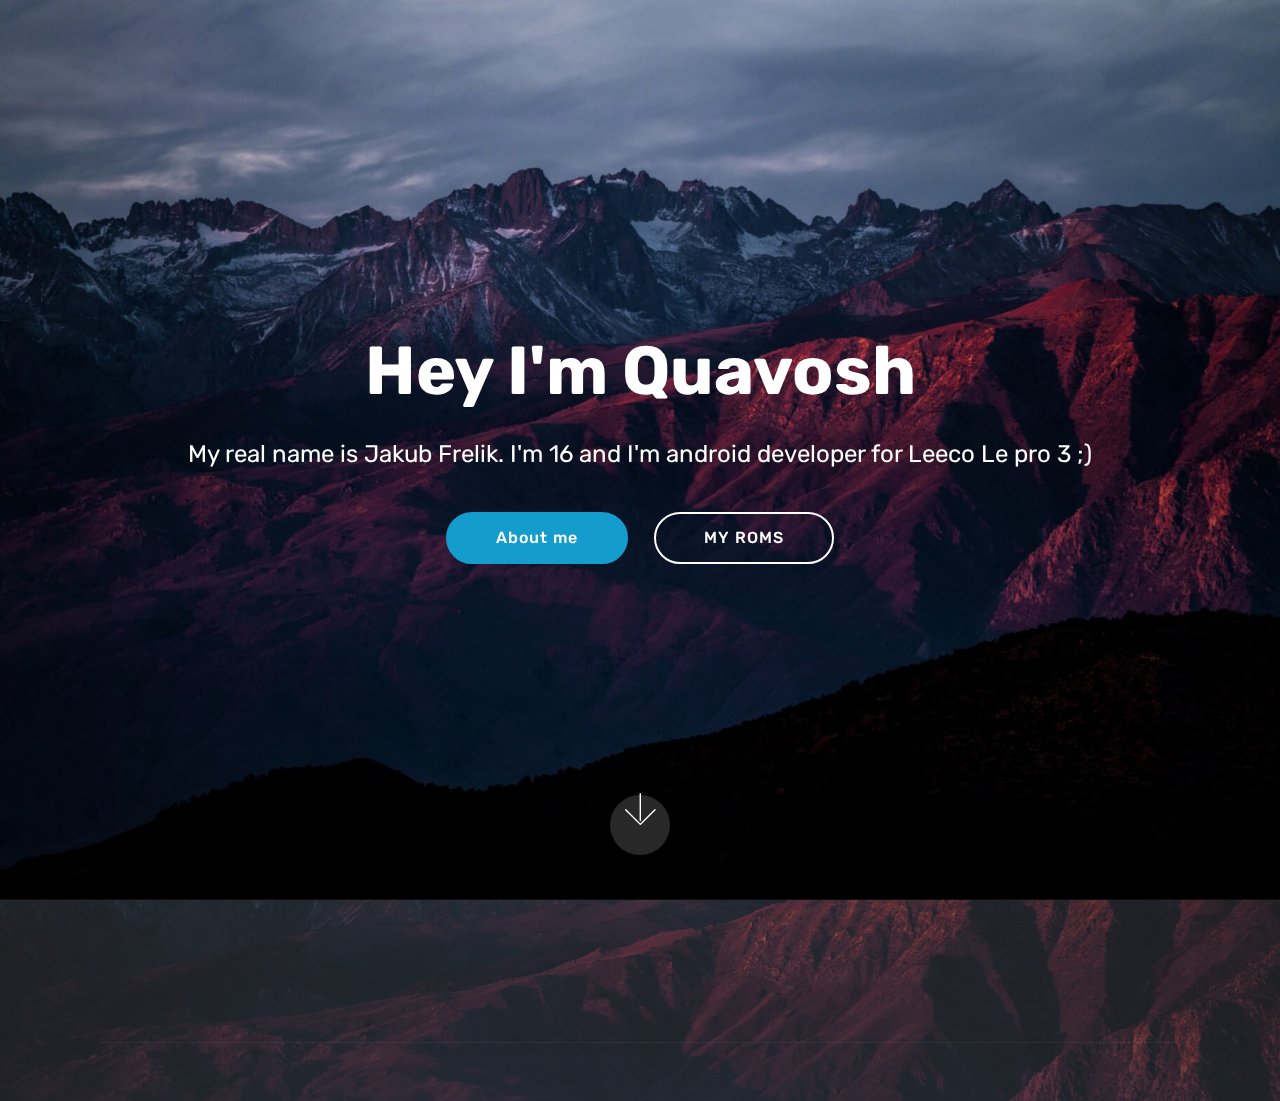
<file: index.html>
<!DOCTYPE html>
<html >
<head>
  <!-- Site made with Mobirise Website Builder v4.7.7, https://mobirise.com -->
  <meta charset="UTF-8">
  <meta http-equiv="X-UA-Compatible" content="IE=edge">
  <meta name="generator" content="Mobirise v4.7.7, mobirise.com">
  <meta name="viewport" content="width=device-width, initial-scale=1, minimum-scale=1">
  <link rel="shortcut icon" href="assets/images/logo4.png" type="image/x-icon">
  <meta name="description" content="">
  <title>Home</title>
  <link rel="stylesheet" href="assets/web/assets/mobirise-icons/mobirise-icons.css">
  <link rel="stylesheet" href="assets/tether/tether.min.css">
  <link rel="stylesheet" href="assets/bootstrap/css/bootstrap.min.css">
  <link rel="stylesheet" href="assets/bootstrap/css/bootstrap-grid.min.css">
  <link rel="stylesheet" href="assets/bootstrap/css/bootstrap-reboot.min.css">
  <link rel="stylesheet" href="assets/socicon/css/styles.css">
  <link rel="stylesheet" href="assets/animatecss/animate.min.css">
  <link rel="stylesheet" href="assets/theme/css/style.css">
  <link rel="stylesheet" href="assets/mobirise/css/mbr-additional.css" type="text/css">
  
  
  
</head>
<body>
  <section class="cid-qTkA127IK8 mbr-fullscreen mbr-parallax-background" id="header2-1">

    

    

    <div class="container align-center">
        <div class="row justify-content-md-center">
            <div class="mbr-white col-md-10">
                <h1 class="mbr-section-title mbr-bold pb-3 mbr-fonts-style display-1">
                    Hey I'm Quavosh</h1>
                
                <p class="mbr-text pb-3 mbr-fonts-style display-5">
                    My real name is Jakub Frelik. I'm 16 and I'm android developer for Leeco Le pro 3 ;)</p>
                <div class="mbr-section-btn"><a class="btn btn-md btn-primary display-4" href="page2.html">About me</a>
                    <a class="btn btn-md btn-white-outline display-4" href="page3.html">MY ROMS</a></div>
            </div>
        </div>
    </div>
    <div class="mbr-arrow hidden-sm-down" aria-hidden="true">
        <a href="#next">
            <i class="mbri-down mbr-iconfont"></i>
        </a>
    </div>
</section>

<section class="engine"><a href="https://mobirise.me/c">web builder</a></section><section class="cid-qV9Ttk1qOv" id="footer1-g">

    

    <div class="mbr-overlay" style="background-color: rgb(60, 60, 60); opacity: 0.5;"></div>

    <div class="container">
        <div class="media-container-row content text-white">
            <div class="col-12 col-md-3">
                <div class="media-wrap">
                    <a href="https://mobirise.com/">
                        <img src="assets/images/android-os1600-192x192.png" alt="Mobirise" title="">
                    </a>
                </div>
            </div>
            <div class="col-12 col-md-3 mbr-fonts-style display-7">
                <h5 class="pb-3">Donate link:</h5>
                <p class="mbr-text">paypal.me/quavosh</p>
            </div>
            <div class="col-12 col-md-3 mbr-fonts-style display-7">
                <h5 class="pb-3">
                    Contacts
                </h5>
                <p class="mbr-text">Telegram: t.me/Quavosh</p>
            </div>
            <div class="col-12 col-md-3 mbr-fonts-style display-7">
                <h5 class="pb-3"></h5>
                <p class="mbr-text"></p>
            </div>
        </div>
        <div class="footer-lower">
            <div class="media-container-row">
                <div class="col-sm-12">
                    <hr>
                </div>
            </div>
            <div class="media-container-row mbr-white">
                <div class="col-sm-6 copyright">
                    <p class="mbr-text mbr-fonts-style display-7">
                        © Copyright 2018 Jakub Frelik - All Rights Reserved
                    </p>
                </div>
                <div class="col-md-6">
                    
                </div>
            </div>
        </div>
    </div>
</section>


  <script src="assets/web/assets/jquery/jquery.min.js"></script>
  <script src="assets/popper/popper.min.js"></script>
  <script src="assets/tether/tether.min.js"></script>
  <script src="assets/bootstrap/js/bootstrap.min.js"></script>
  <script src="assets/parallax/jarallax.min.js"></script>
  <script src="assets/viewportchecker/jquery.viewportchecker.js"></script>
  <script src="assets/smoothscroll/smooth-scroll.js"></script>
  <script src="assets/theme/js/script.js"></script>
  
  
 <div id="scrollToTop" class="scrollToTop mbr-arrow-up"><a style="text-align: center;"><i></i></a></div>
    <input name="animation" type="hidden">
  </body>
</html>
</file>
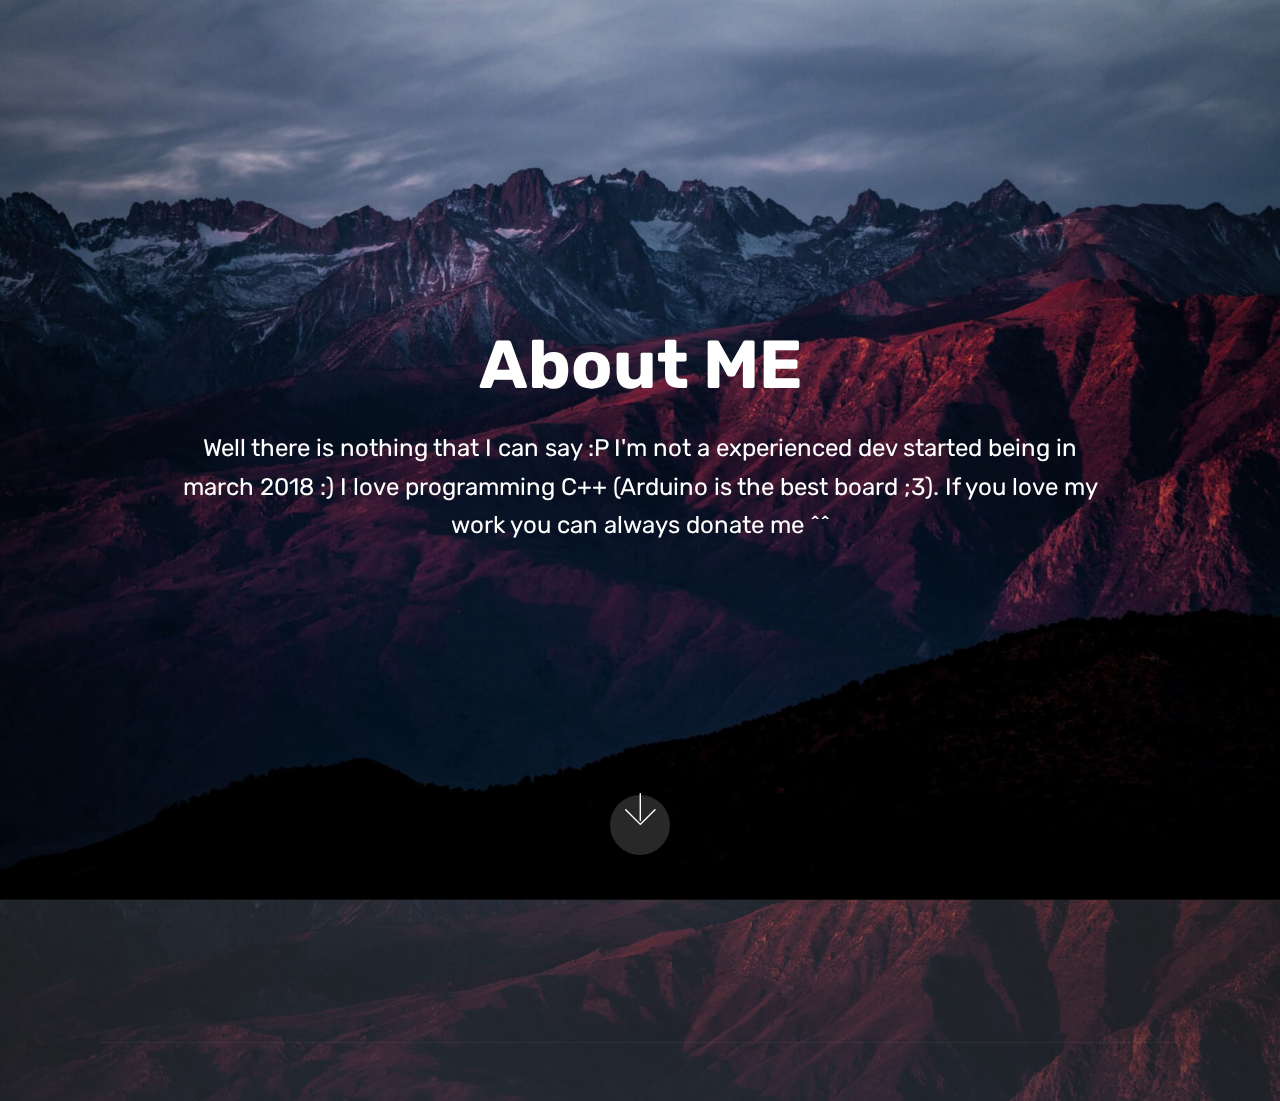
<file: page2.html>
<!DOCTYPE html>
<html >
<head>
  <!-- Site made with Mobirise Website Builder v4.7.7, https://mobirise.com -->
  <meta charset="UTF-8">
  <meta http-equiv="X-UA-Compatible" content="IE=edge">
  <meta name="generator" content="Mobirise v4.7.7, mobirise.com">
  <meta name="viewport" content="width=device-width, initial-scale=1, minimum-scale=1">
  <link rel="shortcut icon" href="assets/images/logo4.png" type="image/x-icon">
  <meta name="description" content="">
  <title>Me</title>
  <link rel="stylesheet" href="assets/web/assets/mobirise-icons/mobirise-icons.css">
  <link rel="stylesheet" href="assets/tether/tether.min.css">
  <link rel="stylesheet" href="assets/bootstrap/css/bootstrap.min.css">
  <link rel="stylesheet" href="assets/bootstrap/css/bootstrap-grid.min.css">
  <link rel="stylesheet" href="assets/bootstrap/css/bootstrap-reboot.min.css">
  <link rel="stylesheet" href="assets/socicon/css/styles.css">
  <link rel="stylesheet" href="assets/animatecss/animate.min.css">
  <link rel="stylesheet" href="assets/theme/css/style.css">
  <link rel="stylesheet" href="assets/mobirise/css/mbr-additional.css" type="text/css">
  
  
  
</head>
<body>
  <section class="cid-qV9S2XVDzu mbr-fullscreen mbr-parallax-background" id="header2-c">

    

    

    <div class="container align-center">
        <div class="row justify-content-md-center">
            <div class="mbr-white col-md-10">
                <h1 class="mbr-section-title mbr-bold pb-3 mbr-fonts-style display-1">
                    About ME</h1>
                
                <p class="mbr-text pb-3 mbr-fonts-style display-5">Well there is nothing that I can say :P I'm not a experienced dev started being in march 2018 :) I love programming C++ (Arduino is the best board ;3). If you love my work you can always donate me ^^<br></p>
                
            </div>
        </div>
    </div>
    <div class="mbr-arrow hidden-sm-down" aria-hidden="true">
        <a href="#next">
            <i class="mbri-down mbr-iconfont"></i>
        </a>
    </div>
</section>

<section class="engine"><a href="https://mobirise.me/p">website templates free download</a></section><section class="cid-qUYIUMJJTx" id="footer1-5">

    

    <div class="mbr-overlay" style="background-color: rgb(60, 60, 60); opacity: 0.5;"></div>

    <div class="container">
        <div class="media-container-row content text-white">
            <div class="col-12 col-md-3">
                <div class="media-wrap">
                    <a href="https://mobirise.com/">
                        <img src="assets/images/android-os1600-192x192.png" alt="Mobirise" title="">
                    </a>
                </div>
            </div>
            <div class="col-12 col-md-3 mbr-fonts-style display-7">
                <h5 class="pb-3">Donate link:</h5>
                <p class="mbr-text">paypal.me/quavosh</p>
            </div>
            <div class="col-12 col-md-3 mbr-fonts-style display-7">
                <h5 class="pb-3">
                    Contacts
                </h5>
                <p class="mbr-text">Telegram: t.me/Quavosh</p>
            </div>
            <div class="col-12 col-md-3 mbr-fonts-style display-7">
                <h5 class="pb-3"></h5>
                <p class="mbr-text"></p>
            </div>
        </div>
        <div class="footer-lower">
            <div class="media-container-row">
                <div class="col-sm-12">
                    <hr>
                </div>
            </div>
            <div class="media-container-row mbr-white">
                <div class="col-sm-6 copyright">
                    <p class="mbr-text mbr-fonts-style display-7">
                        © Copyright 2018 Jakub Frelik - All Rights Reserved
                    </p>
                </div>
                <div class="col-md-6">
                    
                </div>
            </div>
        </div>
    </div>
</section>


  <script src="assets/web/assets/jquery/jquery.min.js"></script>
  <script src="assets/popper/popper.min.js"></script>
  <script src="assets/tether/tether.min.js"></script>
  <script src="assets/bootstrap/js/bootstrap.min.js"></script>
  <script src="assets/parallax/jarallax.min.js"></script>
  <script src="assets/viewportchecker/jquery.viewportchecker.js"></script>
  <script src="assets/smoothscroll/smooth-scroll.js"></script>
  <script src="assets/theme/js/script.js"></script>
  
  
 <div id="scrollToTop" class="scrollToTop mbr-arrow-up"><a style="text-align: center;"><i></i></a></div>
    <input name="animation" type="hidden">
  </body>
</html>
</file>
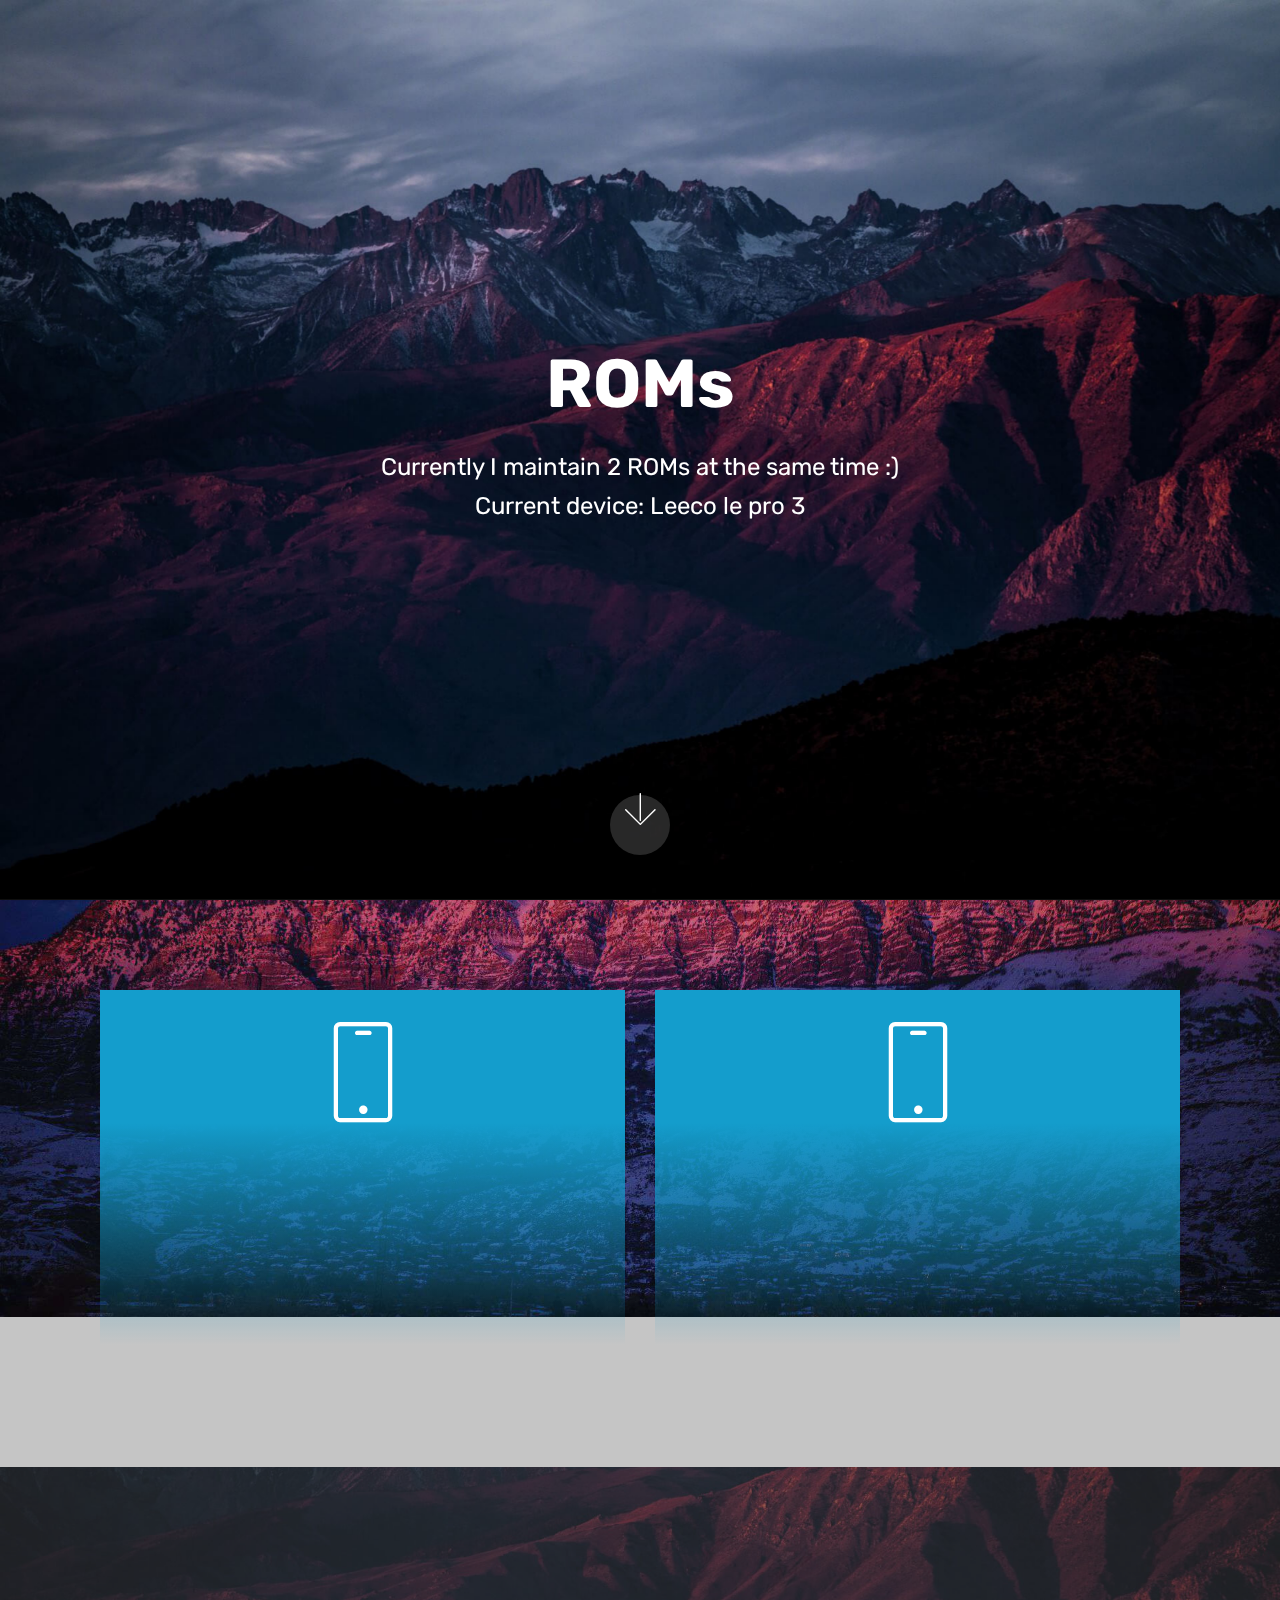
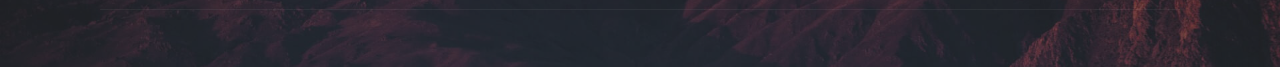
<file: page3.html>
<!DOCTYPE html>
<html >
<head>
  <!-- Site made with Mobirise Website Builder v4.7.7, https://mobirise.com -->
  <meta charset="UTF-8">
  <meta http-equiv="X-UA-Compatible" content="IE=edge">
  <meta name="generator" content="Mobirise v4.7.7, mobirise.com">
  <meta name="viewport" content="width=device-width, initial-scale=1, minimum-scale=1">
  <link rel="shortcut icon" href="assets/images/logo4.png" type="image/x-icon">
  <meta name="description" content="">
  <title>ROMS</title>
  <link rel="stylesheet" href="assets/web/assets/mobirise-icons/mobirise-icons.css">
  <link rel="stylesheet" href="assets/tether/tether.min.css">
  <link rel="stylesheet" href="assets/bootstrap/css/bootstrap.min.css">
  <link rel="stylesheet" href="assets/bootstrap/css/bootstrap-grid.min.css">
  <link rel="stylesheet" href="assets/bootstrap/css/bootstrap-reboot.min.css">
  <link rel="stylesheet" href="assets/socicon/css/styles.css">
  <link rel="stylesheet" href="assets/animatecss/animate.min.css">
  <link rel="stylesheet" href="assets/theme/css/style.css">
  <link rel="stylesheet" href="assets/mobirise/css/mbr-additional.css" type="text/css">
  
  
  
</head>
<body>
  <section class="cid-qUYIWvdP4Y mbr-fullscreen mbr-parallax-background" id="header2-6">

    

    

    <div class="container align-center">
        <div class="row justify-content-md-center">
            <div class="mbr-white col-md-10">
                <h1 class="mbr-section-title mbr-bold pb-3 mbr-fonts-style display-1">
                    ROMs</h1>
                
                <p class="mbr-text pb-3 mbr-fonts-style display-5">
                    Currently I maintain 2 ROMs at the same time :)<br>Current device: Leeco le pro 3</p>
                
            </div>
        </div>
    </div>
    <div class="mbr-arrow hidden-sm-down" aria-hidden="true">
        <a href="#next">
            <i class="mbri-down mbr-iconfont"></i>
        </a>
    </div>
</section>

<section class="engine"><a href="https://mobirise.me/y">html site templates</a></section><section class="features8 cid-qUYJjBR0lc mbr-parallax-background" id="features8-8">

    

    <div class="mbr-overlay" style="opacity: 0.2; background-color: rgb(35, 35, 35);">
    </div>

    <div class="container">
        <div class="media-container-row">

            <div class="card  col-12 col-md-6">
                <div class="card-img">
                    <span class="mbr-iconfont mbri-mobile"></span>
                </div>
                <div class="card-box align-center">
                    <h4 class="card-title mbr-fonts-style display-7">crDroid Android</h4>
                    <p class="mbr-text mbr-fonts-style display-7">
                       Fully featured ROM with great stability based on LOS</p>
                    <div class="mbr-section-btn text-center"><a href="https://forum.xda-developers.com/le-pro3/development/rom-crdroid-4-1-t3777884" class="btn btn-secondary display-4">
                            XDA thread</a></div>
                </div>
            </div>

            <div class="card  col-12 col-md-6">
                <div class="card-img">
                    <span class="mbr-iconfont mbri-mobile"></span>
                </div>
                <div class="card-box align-center">
                    <h4 class="card-title mbr-fonts-style display-7">
                        ToxycOS</h4>
                    <p class="mbr-text mbr-fonts-style display-7">
                       New and fresh ROM based on GZOSP&nbsp;</p>
                    <div class="mbr-section-btn text-center"><a href="https://forum.xda-developers.com/le-pro3/development/rom-toxycos-1-0-t3802347" class="btn btn-secondary display-4">
                            XDA thread</a></div>
                </div>
            </div>

            

            
        </div>
    </div>
</section>

<section class="cid-qV9TqLcf6R" id="footer1-f">

    

    <div class="mbr-overlay" style="background-color: rgb(60, 60, 60); opacity: 0.5;"></div>

    <div class="container">
        <div class="media-container-row content text-white">
            <div class="col-12 col-md-3">
                <div class="media-wrap">
                    <a href="https://mobirise.com/">
                        <img src="assets/images/android-os1600-192x192.png" alt="Mobirise" title="">
                    </a>
                </div>
            </div>
            <div class="col-12 col-md-3 mbr-fonts-style display-7">
                <h5 class="pb-3">Donate link:</h5>
                <p class="mbr-text">paypal.me/quavosh</p>
            </div>
            <div class="col-12 col-md-3 mbr-fonts-style display-7">
                <h5 class="pb-3">
                    Contacts
                </h5>
                <p class="mbr-text">Telegram: t.me/Quavosh</p>
            </div>
            <div class="col-12 col-md-3 mbr-fonts-style display-7">
                <h5 class="pb-3"></h5>
                <p class="mbr-text"></p>
            </div>
        </div>
        <div class="footer-lower">
            <div class="media-container-row">
                <div class="col-sm-12">
                    <hr>
                </div>
            </div>
            <div class="media-container-row mbr-white">
                <div class="col-sm-6 copyright">
                    <p class="mbr-text mbr-fonts-style display-7">
                        © Copyright 2018 Jakub Frelik - All Rights Reserved
                    </p>
                </div>
                <div class="col-md-6">
                    
                </div>
            </div>
        </div>
    </div>
</section>


  <script src="assets/web/assets/jquery/jquery.min.js"></script>
  <script src="assets/popper/popper.min.js"></script>
  <script src="assets/tether/tether.min.js"></script>
  <script src="assets/bootstrap/js/bootstrap.min.js"></script>
  <script src="assets/parallax/jarallax.min.js"></script>
  <script src="assets/viewportchecker/jquery.viewportchecker.js"></script>
  <script src="assets/smoothscroll/smooth-scroll.js"></script>
  <script src="assets/theme/js/script.js"></script>
  
  
 <div id="scrollToTop" class="scrollToTop mbr-arrow-up"><a style="text-align: center;"><i></i></a></div>
    <input name="animation" type="hidden">
  </body>
</html>
</file>
<file: assets/web/assets/mobirise-icons/mobirise-icons.css>
@font-face {
  font-family: 'MobiriseIcons';
  src:  url('mobirise-icons.eot?spat4u');
  src:  url('mobirise-icons.eot?spat4u#iefix') format('embedded-opentype'),
    url('mobirise-icons.ttf?spat4u') format('truetype'),
    url('mobirise-icons.woff?spat4u') format('woff'),
    url('mobirise-icons.svg?spat4u#MobiriseIcons') format('svg');
  font-weight: normal;
  font-style: normal;
}

[class^="mbri-"], [class*=" mbri-"] {
  /* use !important to prevent issues with browser extensions that change fonts */
  font-family: MobiriseIcons !important;
  speak: none;
  font-style: normal;
  font-weight: normal;
  font-variant: normal;
  text-transform: none;
  line-height: 1;

  /* Better Font Rendering =========== */
  -webkit-font-smoothing: antialiased;
  -moz-osx-font-smoothing: grayscale;
}

.mbri-add-submenu:before {
  content: "\e900";
}
.mbri-alert:before {
  content: "\e901";
}
.mbri-align-center:before {
  content: "\e902";
}
.mbri-align-justify:before {
  content: "\e903";
}
.mbri-align-left:before {
  content: "\e904";
}
.mbri-align-right:before {
  content: "\e905";
}
.mbri-android:before {
  content: "\e906";
}
.mbri-apple:before {
  content: "\e907";
}
.mbri-arrow-down:before {
  content: "\e908";
}
.mbri-arrow-next:before {
  content: "\e909";
}
.mbri-arrow-prev:before {
  content: "\e90a";
}
.mbri-arrow-up:before {
  content: "\e90b";
}
.mbri-bold:before {
  content: "\e90c";
}
.mbri-bookmark:before {
  content: "\e90d";
}
.mbri-bootstrap:before {
  content: "\e90e";
}
.mbri-briefcase:before {
  content: "\e90f";
}
.mbri-browse:before {
  content: "\e910";
}
.mbri-bulleted-list:before {
  content: "\e911";
}
.mbri-calendar:before {
  content: "\e912";
}
.mbri-camera:before {
  content: "\e913";
}
.mbri-cart-add:before {
  content: "\e914";
}
.mbri-cart-full:before {
  content: "\e915";
}
.mbri-cash:before {
  content: "\e916";
}
.mbri-change-style:before {
  content: "\e917";
}
.mbri-chat:before {
  content: "\e918";
}
.mbri-clock:before {
  content: "\e919";
}
.mbri-close:before {
  content: "\e91a";
}
.mbri-cloud:before {
  content: "\e91b";
}
.mbri-code:before {
  content: "\e91c";
}
.mbri-contact-form:before {
  content: "\e91d";
}
.mbri-credit-card:before {
  content: "\e91e";
}
.mbri-cursor-click:before {
  content: "\e91f";
}
.mbri-cust-feedback:before {
  content: "\e920";
}
.mbri-database:before {
  content: "\e921";
}
.mbri-delivery:before {
  content: "\e922";
}
.mbri-desktop:before {
  content: "\e923";
}
.mbri-devices:before {
  content: "\e924";
}
.mbri-down:before {
  content: "\e925";
}
.mbri-download:before {
  content: "\e989";
}
.mbri-drag-n-drop:before {
  content: "\e927";
}
.mbri-drag-n-drop2:before {
  content: "\e928";
}
.mbri-edit:before {
  content: "\e929";
}
.mbri-edit2:before {
  content: "\e92a";
}
.mbri-error:before {
  content: "\e92b";
}
.mbri-extension:before {
  content: "\e92c";
}
.mbri-features:before {
  content: "\e92d";
}
.mbri-file:before {
  content: "\e92e";
}
.mbri-flag:before {
  content: "\e92f";
}
.mbri-folder:before {
  content: "\e930";
}
.mbri-gift:before {
  content: "\e931";
}
.mbri-github:before {
  content: "\e932";
}
.mbri-globe:before {
  content: "\e933";
}
.mbri-globe-2:before {
  content: "\e934";
}
.mbri-growing-chart:before {
  content: "\e935";
}
.mbri-hearth:before {
  content: "\e936";
}
.mbri-help:before {
  content: "\e937";
}
.mbri-home:before {
  content: "\e938";
}
.mbri-hot-cup:before {
  content: "\e939";
}
.mbri-idea:before {
  content: "\e93a";
}
.mbri-image-gallery:before {
  content: "\e93b";
}
.mbri-image-slider:before {
  content: "\e93c";
}
.mbri-info:before {
  content: "\e93d";
}
.mbri-italic:before {
  content: "\e93e";
}
.mbri-key:before {
  content: "\e93f";
}
.mbri-laptop:before {
  content: "\e940";
}
.mbri-layers:before {
  content: "\e941";
}
.mbri-left-right:before {
  content: "\e942";
}
.mbri-left:before {
  content: "\e943";
}
.mbri-letter:before {
  content: "\e944";
}
.mbri-like:before {
  content: "\e945";
}
.mbri-link:before {
  content: "\e946";
}
.mbri-lock:before {
  content: "\e947";
}
.mbri-login:before {
  content: "\e948";
}
.mbri-logout:before {
  content: "\e949";
}
.mbri-magic-stick:before {
  content: "\e94a";
}
.mbri-map-pin:before {
  content: "\e94b";
}
.mbri-menu:before {
  content: "\e94c";
}
.mbri-mobile:before {
  content: "\e94d";
}
.mbri-mobile2:before {
  content: "\e94e";
}
.mbri-mobirise:before {
  content: "\e94f";
}
.mbri-more-horizontal:before {
  content: "\e950";
}
.mbri-more-vertical:before {
  content: "\e951";
}
.mbri-music:before {
  content: "\e952";
}
.mbri-new-file:before {
  content: "\e953";
}
.mbri-numbered-list:before {
  content: "\e954";
}
.mbri-opened-folder:before {
  content: "\e955";
}
.mbri-pages:before {
  content: "\e956";
}
.mbri-paper-plane:before {
  content: "\e957";
}
.mbri-paperclip:before {
  content: "\e958";
}
.mbri-photo:before {
  content: "\e959";
}
.mbri-photos:before {
  content: "\e95a";
}
.mbri-pin:before {
  content: "\e95b";
}
.mbri-play:before {
  content: "\e95c";
}
.mbri-plus:before {
  content: "\e95d";
}
.mbri-preview:before {
  content: "\e95e";
}
.mbri-print:before {
  content: "\e95f";
}
.mbri-protect:before {
  content: "\e960";
}
.mbri-question:before {
  content: "\e961";
}
.mbri-quote-left:before {
  content: "\e962";
}
.mbri-quote-right:before {
  content: "\e963";
}
.mbri-refresh:before {
  content: "\e964";
}
.mbri-responsive:before {
  content: "\e965";
}
.mbri-right:before {
  content: "\e966";
}
.mbri-rocket:before {
  content: "\e967";
}
.mbri-sad-face:before {
  content: "\e968";
}
.mbri-sale:before {
  content: "\e969";
}
.mbri-save:before {
  content: "\e96a";
}
.mbri-search:before {
  content: "\e96b";
}
.mbri-setting:before {
  content: "\e96c";
}
.mbri-setting2:before {
  content: "\e96d";
}
.mbri-setting3:before {
  content: "\e96e";
}
.mbri-share:before {
  content: "\e96f";
}
.mbri-shopping-bag:before {
  content: "\e970";
}
.mbri-shopping-basket:before {
  content: "\e971";
}
.mbri-shopping-cart:before {
  content: "\e972";
}
.mbri-sites:before {
  content: "\e973";
}
.mbri-smile-face:before {
  content: "\e974";
}
.mbri-speed:before {
  content: "\e975";
}
.mbri-star:before {
  content: "\e976";
}
.mbri-success:before {
  content: "\e977";
}
.mbri-sun:before {
  content: "\e978";
}
.mbri-sun2:before {
  content: "\e979";
}
.mbri-tablet:before {
  content: "\e97a";
}
.mbri-tablet-vertical:before {
  content: "\e97b";
}
.mbri-target:before {
  content: "\e97c";
}
.mbri-timer:before {
  content: "\e97d";
}
.mbri-to-ftp:before {
  content: "\e97e";
}
.mbri-to-local-drive:before {
  content: "\e97f";
}
.mbri-touch-swipe:before {
  content: "\e980";
}
.mbri-touch:before {
  content: "\e981";
}
.mbri-trash:before {
  content: "\e982";
}
.mbri-underline:before {
  content: "\e983";
}
.mbri-unlink:before {
  content: "\e984";
}
.mbri-unlock:before {
  content: "\e985";
}
.mbri-up-down:before {
  content: "\e986";
}
.mbri-up:before {
  content: "\e987";
}
.mbri-update:before {
  content: "\e988";
}
.mbri-upload:before {
 content: "\e926"; 
}
.mbri-user:before {
  content: "\e98a";
}
.mbri-user2:before {
  content: "\e98b";
}
.mbri-users:before {
  content: "\e98c";
}
.mbri-video:before {
  content: "\e98d";
}
.mbri-video-play:before {
  content: "\e98e";
}
.mbri-watch:before {
  content: "\e98f";
}
.mbri-website-theme:before {
  content: "\e990";
}
.mbri-wifi:before {
  content: "\e991";
}
.mbri-windows:before {
  content: "\e992";
}
.mbri-zoom-out:before {
  content: "\e993";
}
.mbri-redo:before {
  content: "\e994";
}
.mbri-undo:before {
  content: "\e995";
}
</file>
<file: assets/socicon/css/styles.css>
@charset "UTF-8";

@font-face {
  font-family: "socicon";
  src:url("../fonts/socicon.eot");
  src:url("../fonts/socicon.eot?#iefix") format("embedded-opentype"),
    url("../fonts/socicon.woff") format("woff"),
    url("../fonts/socicon.ttf") format("truetype"),
    url("../fonts/socicon.svg#socicon") format("svg");
  font-weight: normal;
  font-style: normal;

}

[data-icon]:before {
  font-family: "socicon" !important;
  content: attr(data-icon);
  font-style: normal !important;
  font-weight: normal !important;
  font-variant: normal !important;
  text-transform: none !important;
  speak: none;
  line-height: 1;
  -webkit-font-smoothing: antialiased;
  -moz-osx-font-smoothing: grayscale;
}

[class^="socicon-"]:before,
[class*=" socicon-"]:before {
  font-family: "socicon" !important;
  font-style: normal !important;
  font-weight: normal !important;
  font-variant: normal !important;
  text-transform: none !important;
  speak: none;
  line-height: 1;
  -webkit-font-smoothing: antialiased;
  -moz-osx-font-smoothing: grayscale;
}

.socicon-modelmayhem:before {
  content: "\e000";
}
.socicon-mixcloud:before {
  content: "\e001";
}
.socicon-drupal:before {
  content: "\e002";
}
.socicon-swarm:before {
  content: "\e003";
}
.socicon-istock:before {
  content: "\e004";
}
.socicon-yammer:before {
  content: "\e005";
}
.socicon-ello:before {
  content: "\e006";
}
.socicon-stackoverflow:before {
  content: "\e007";
}
.socicon-persona:before {
  content: "\e008";
}
.socicon-triplej:before {
  content: "\e009";
}
.socicon-houzz:before {
  content: "\e00a";
}
.socicon-rss:before {
  content: "\e00b";
}
.socicon-paypal:before {
  content: "\e00c";
}
.socicon-odnoklassniki:before {
  content: "\e00d";
}
.socicon-airbnb:before {
  content: "\e00e";
}
.socicon-periscope:before {
  content: "\e00f";
}
.socicon-outlook:before {
  content: "\e010";
}
.socicon-coderwall:before {
  content: "\e011";
}
.socicon-tripadvisor:before {
  content: "\e012";
}
.socicon-appnet:before {
  content: "\e013";
}
.socicon-goodreads:before {
  content: "\e014";
}
.socicon-tripit:before {
  content: "\e015";
}
.socicon-lanyrd:before {
  content: "\e016";
}
.socicon-slideshare:before {
  content: "\e017";
}
.socicon-buffer:before {
  content: "\e018";
}
.socicon-disqus:before {
  content: "\e019";
}
.socicon-vkontakte:before {
  content: "\e01a";
}
.socicon-whatsapp:before {
  content: "\e01b";
}
.socicon-patreon:before {
  content: "\e01c";
}
.socicon-storehouse:before {
  content: "\e01d";
}
.socicon-pocket:before {
  content: "\e01e";
}
.socicon-mail:before {
  content: "\e01f";
}
.socicon-blogger:before {
  content: "\e020";
}
.socicon-technorati:before {
  content: "\e021";
}
.socicon-reddit:before {
  content: "\e022";
}
.socicon-dribbble:before {
  content: "\e023";
}
.socicon-stumbleupon:before {
  content: "\e024";
}
.socicon-digg:before {
  content: "\e025";
}
.socicon-envato:before {
  content: "\e026";
}
.socicon-behance:before {
  content: "\e027";
}
.socicon-delicious:before {
  content: "\e028";
}
.socicon-deviantart:before {
  content: "\e029";
}
.socicon-forrst:before {
  content: "\e02a";
}
.socicon-play:before {
  content: "\e02b";
}
.socicon-zerply:before {
  content: "\e02c";
}
.socicon-wikipedia:before {
  content: "\e02d";
}
.socicon-apple:before {
  content: "\e02e";
}
.socicon-flattr:before {
  content: "\e02f";
}
.socicon-github:before {
  content: "\e030";
}
.socicon-renren:before {
  content: "\e031";
}
.socicon-friendfeed:before {
  content: "\e032";
}
.socicon-newsvine:before {
  content: "\e033";
}
.socicon-identica:before {
  content: "\e034";
}
.socicon-bebo:before {
  content: "\e035";
}
.socicon-zynga:before {
  content: "\e036";
}
.socicon-steam:before {
  content: "\e037";
}
.socicon-xbox:before {
  content: "\e038";
}
.socicon-windows:before {
  content: "\e039";
}
.socicon-qq:before {
  content: "\e03a";
}
.socicon-douban:before {
  content: "\e03b";
}
.socicon-meetup:before {
  content: "\e03c";
}
.socicon-playstation:before {
  content: "\e03d";
}
.socicon-android:before {
  content: "\e03e";
}
.socicon-snapchat:before {
  content: "\e03f";
}
.socicon-twitter:before {
  content: "\e040";
}
.socicon-facebook:before {
  content: "\e041";
}
.socicon-googleplus:before {
  content: "\e042";
}
.socicon-pinterest:before {
  content: "\e043";
}
.socicon-foursquare:before {
  content: "\e044";
}
.socicon-yahoo:before {
  content: "\e045";
}
.socicon-skype:before {
  content: "\e046";
}
.socicon-yelp:before {
  content: "\e047";
}
.socicon-feedburner:before {
  content: "\e048";
}
.socicon-linkedin:before {
  content: "\e049";
}
.socicon-viadeo:before {
  content: "\e04a";
}
.socicon-xing:before {
  content: "\e04b";
}
.socicon-myspace:before {
  content: "\e04c";
}
.socicon-soundcloud:before {
  content: "\e04d";
}
.socicon-spotify:before {
  content: "\e04e";
}
.socicon-grooveshark:before {
  content: "\e04f";
}
.socicon-lastfm:before {
  content: "\e050";
}
.socicon-youtube:before {
  content: "\e051";
}
.socicon-vimeo:before {
  content: "\e052";
}
.socicon-dailymotion:before {
  content: "\e053";
}
.socicon-vine:before {
  content: "\e054";
}
.socicon-flickr:before {
  content: "\e055";
}
.socicon-500px:before {
  content: "\e056";
}
.socicon-wordpress:before {
  content: "\e058";
}
.socicon-tumblr:before {
  content: "\e059";
}
.socicon-twitch:before {
  content: "\e05a";
}
.socicon-8tracks:before {
  content: "\e05b";
}
.socicon-amazon:before {
  content: "\e05c";
}
.socicon-icq:before {
  content: "\e05d";
}
.socicon-smugmug:before {
  content: "\e05e";
}
.socicon-ravelry:before {
  content: "\e05f";
}
.socicon-weibo:before {
  content: "\e060";
}
.socicon-baidu:before {
  content: "\e061";
}
.socicon-angellist:before {
  content: "\e062";
}
.socicon-ebay:before {
  content: "\e063";
}
.socicon-imdb:before {
  content: "\e064";
}
.socicon-stayfriends:before {
  content: "\e065";
}
.socicon-residentadvisor:before {
  content: "\e066";
}
.socicon-google:before {
  content: "\e067";
}
.socicon-yandex:before {
  content: "\e068";
}
.socicon-sharethis:before {
  content: "\e069";
}
.socicon-bandcamp:before {
  content: "\e06a";
}
.socicon-itunes:before {
  content: "\e06b";
}
.socicon-deezer:before {
  content: "\e06c";
}
.socicon-telegram:before {
  content: "\e06e";
}
.socicon-openid:before {
  content: "\e06f";
}
.socicon-amplement:before {
  content: "\e070";
}
.socicon-viber:before {
  content: "\e071";
}
.socicon-zomato:before {
  content: "\e072";
}
.socicon-draugiem:before {
  content: "\e074";
}
.socicon-endomodo:before {
  content: "\e075";
}
.socicon-filmweb:before {
  content: "\e076";
}
.socicon-stackexchange:before {
  content: "\e077";
}
.socicon-wykop:before {
  content: "\e078";
}
.socicon-teamspeak:before {
  content: "\e079";
}
.socicon-teamviewer:before {
  content: "\e07a";
}
.socicon-ventrilo:before {
  content: "\e07b";
}
.socicon-younow:before {
  content: "\e07c";
}
.socicon-raidcall:before {
  content: "\e07d";
}
.socicon-mumble:before {
  content: "\e07e";
}
.socicon-medium:before {
  content: "\e06d";
}
.socicon-bebee:before {
  content: "\e07f";
}
.socicon-hitbox:before {
  content: "\e080";
}
.socicon-reverbnation:before {
  content: "\e081";
}
.socicon-formulr:before {
  content: "\e082";
}
.socicon-instagram:before {
  content: "\e057";
}
.socicon-battlenet:before {
  content: "\e083";
}
.socicon-chrome:before {
  content: "\e084";
}
.socicon-discord:before {
  content: "\e086";
}
.socicon-issuu:before {
  content: "\e087";
}
.socicon-macos:before {
  content: "\e088";
}
.socicon-firefox:before {
  content: "\e089";
}
.socicon-opera:before {
  content: "\e08d";
}
.socicon-keybase:before {
  content: "\e090";
}
.socicon-alliance:before {
  content: "\e091";
}
.socicon-livejournal:before {
  content: "\e092";
}
.socicon-googlephotos:before {
  content: "\e093";
}
.socicon-horde:before {
  content: "\e094";
}
.socicon-etsy:before {
  content: "\e095";
}
.socicon-zapier:before {
  content: "\e096";
}
.socicon-google-scholar:before {
  content: "\e097";
}
.socicon-researchgate:before {
  content: "\e098";
}
.socicon-wechat:before {
  content: "\e099";
}
.socicon-strava:before {
  content: "\e09a";
}
.socicon-line:before {
  content: "\e09b";
}
.socicon-lyft:before {
  content: "\e09c";
}
.socicon-uber:before {
  content: "\e09d";
}
.socicon-songkick:before {
  content: "\e09e";
}
.socicon-viewbug:before {
  content: "\e09f";
}
.socicon-googlegroups:before {
  content: "\e0a0";
}
.socicon-quora:before {
  content: "\e073";
}
.socicon-diablo:before {
  content: "\e085";
}
.socicon-blizzard:before {
  content: "\e0a1";
}
.socicon-hearthstone:before {
  content: "\e08b";
}
.socicon-heroes:before {
  content: "\e08a";
}
.socicon-overwatch:before {
  content: "\e08c";
}
.socicon-warcraft:before {
  content: "\e08e";
}
.socicon-starcraft:before {
  content: "\e08f";
}
.socicon-beam:before {
  content: "\e0a2";
}
.socicon-curse:before {
  content: "\e0a3";
}
.socicon-player:before {
  content: "\e0a4";
}
.socicon-streamjar:before {
  content: "\e0a5";
}
.socicon-nintendo:before {
  content: "\e0a6";
}
.socicon-hellocoton:before {
  content: "\e0a7";
}
</file>
<file: assets/theme/css/style.css>
/*!
 * Mobirise v4 theme (https://mobirise.com/)
 * Copyright 2017 Mobirise
 */
section {
  background-color: #eeeeee; }

section,
.container,
.container-fluid {
  position: relative;
  word-wrap: break-word; }

a.mbr-iconfont:hover {
  text-decoration: none; }

.article .lead p, .article .lead ul, .article .lead ol, .article .lead pre, .article .lead blockquote {
  margin-bottom: 0; }

a {
  font-style: normal;
  font-weight: 400;
  cursor: pointer; }
  a, a:hover {
    text-decoration: none; }

figure {
  margin-bottom: 0; }

body {
  color: #232323; }

h1, h2, h3, h4, h5, h6,
.h1, .h2, .h3, .h4, .h5, .h6,
.display-1, .display-2, .display-3, .display-4 {
  line-height: 1;
  word-break: break-word;
  word-wrap: break-word; }

b, strong {
  font-weight: bold; }

blockquote {
  padding: 10px 0 10px 20px;
  position: relative;
  border-left: 2px solid;
  border-color: #ff3366; }

input:-webkit-autofill, input:-webkit-autofill:hover, input:-webkit-autofill:focus, input:-webkit-autofill:active {
  transition-delay: 9999s;
  transition-property: background-color, color; }

textarea[type="hidden"] {
  display: none; }

body {
  position: relative; }

section {
  background-position: 50% 50%;
  background-repeat: no-repeat;
  background-size: cover; }
  section .mbr-background-video,
  section .mbr-background-video-preview {
    position: absolute;
    bottom: 0;
    left: 0;
    right: 0;
    top: 0; }

.hidden {
  visibility: hidden; }

.mbr-z-index20 {
  z-index: 20; }

/*! Base colors */
.mbr-white {
  color: #ffffff; }

.mbr-black {
  color: #000000; }

.mbr-bg-white {
  background-color: #ffffff; }

.mbr-bg-black {
  background-color: #000000; }

/*! Text-aligns */
.align-left {
  text-align: left; }

.align-center {
  text-align: center; }

.align-right {
  text-align: right; }

@media (max-width: 767px) {
  .align-left, .align-center, .align-right, .mbr-section-btn, .mbr-section-title {
    text-align: center; } }
/*! Font-weight  */
.mbr-light {
  font-weight: 300; }

.mbr-regular {
  font-weight: 400; }

.mbr-semibold {
  font-weight: 500; }

.mbr-bold {
  font-weight: 700; }

/*! Media  */
.media-size-item {
  -webkit-flex: 1 1 auto;
  -moz-flex: 1 1 auto;
  -ms-flex: 1 1 auto;
  -o-flex: 1 1 auto;
  flex: 1 1 auto; }

.media-content {
  -webkit-flex-basis: 100%;
  flex-basis: 100%; }

.media-container-row {
  display: -ms-flexbox;
  display: -webkit-flex;
  display: flex;
  -webkit-flex-direction: row;
  -ms-flex-direction: row;
  flex-direction: row;
  -webkit-flex-wrap: wrap;
  -ms-flex-wrap: wrap;
  flex-wrap: wrap;
  -webkit-justify-content: center;
  -ms-flex-pack: center;
  justify-content: center;
  -webkit-align-content: center;
  -ms-flex-line-pack: center;
  align-content: center;
  -webkit-align-items: start;
  -ms-flex-align: start;
  align-items: start; }
  .media-container-row .media-size-item {
    width: 400px; }

.media-container-column {
  display: -ms-flexbox;
  display: -webkit-flex;
  display: flex;
  -webkit-flex-direction: column;
  -ms-flex-direction: column;
  flex-direction: column;
  -webkit-flex-wrap: wrap;
  -ms-flex-wrap: wrap;
  flex-wrap: wrap;
  -webkit-justify-content: center;
  -ms-flex-pack: center;
  justify-content: center;
  -webkit-align-content: center;
  -ms-flex-line-pack: center;
  align-content: center;
  -webkit-align-items: stretch;
  -ms-flex-align: stretch;
  align-items: stretch; }
  .media-container-column > * {
    width: 100%; }

@media (min-width: 992px) {
  .media-container-row {
    -webkit-flex-wrap: nowrap;
    -ms-flex-wrap: nowrap;
    flex-wrap: nowrap; } }
figure {
  overflow: hidden; }

figure[mbr-media-size] {
  transition: width 0.1s; }

.mbr-figure img, .mbr-figure iframe {
  display: block;
  width: 100%; }

.card {
  background-color: transparent;
  border: none; }

.card-img {
  text-align: center;
  flex-shrink: 0; }

.media {
  max-width: 100%;
  margin: 0 auto; }

.mbr-figure {
  -ms-flex-item-align: center;
  -ms-grid-row-align: center;
  -webkit-align-self: center;
  align-self: center; }

.media-container > div {
  max-width: 100%; }

.mbr-figure img, .card-img img {
  width: 100%; }

@media (max-width: 991px) {
  .media-size-item {
    width: auto !important; }

  .media {
    width: auto; }

  .mbr-figure {
    width: 100% !important; } }
/*! Buttons */
.mbr-section-btn {
  margin-left: -.25rem;
  margin-right: -.25rem;
  font-size: 0; }

nav .mbr-section-btn {
  margin-left: 0rem;
  margin-right: 0rem; }

/*! Btn icon margin */
.btn .mbr-iconfont, .btn.btn-sm .mbr-iconfont {
  cursor: pointer;
  margin-right: 0.5rem; }

.btn.btn-md .mbr-iconfont, .btn.btn-md .mbr-iconfont {
  margin-right: 0.8rem; }

.mbr-regular {
  font-weight: 400; }

.mbr-semibold {
  font-weight: 500; }

.mbr-bold {
  font-weight: 700; }

[type="submit"] {
  -webkit-appearance: none; }

/*! Full-screen */
.mbr-fullscreen .mbr-overlay {
  min-height: 100vh; }

.mbr-fullscreen {
  display: flex;
  display: -webkit-flex;
  display: -moz-flex;
  display: -ms-flex;
  display: -o-flex;
  align-items: center;
  -webkit-align-items: center;
  min-height: 100vh;
  padding-top: 3rem;
  padding-bottom: 3rem; }

/*! Map */
.map {
  height: 25rem;
  position: relative; }
  .map iframe {
    width: 100%;
    height: 100%; }

/* Form */
.form-asterisk {
  font-family: initial;
  position: absolute;
  top: -2px;
  font-weight: normal; }

/*! Scroll to top arrow */
.mbr-arrow-up {
  bottom: 25px;
  right: 90px;
  position: fixed;
  text-align: right;
  z-index: 5000;
  color: #ffffff;
  font-size: 32px;
  transform: rotate(180deg);
  -webkit-transform: rotate(180deg); }

.mbr-arrow-up a {
  background: rgba(0, 0, 0, 0.2);
  border-radius: 3px;
  color: #fff;
  display: inline-block;
  height: 60px;
  width: 60px;
  outline-style: none !important;
  position: relative;
  text-decoration: none;
  transition: all .3s ease-in-out;
  cursor: pointer;
  text-align: center; }
  .mbr-arrow-up a:hover {
    background-color: rgba(0, 0, 0, 0.4); }
  .mbr-arrow-up a i {
    line-height: 60px; }

.mbr-arrow-up-icon {
  display: block;
  color: #fff; }

.mbr-arrow-up-icon::before {
  content: "\203a";
  display: inline-block;
  font-family: serif;
  font-size: 32px;
  line-height: 1;
  font-style: normal;
  position: relative;
  top: 6px;
  left: -4px;
  -webkit-transform: rotate(-90deg);
  transform: rotate(-90deg); }

/*! Arrow Down */
.mbr-arrow {
  position: absolute;
  bottom: 45px;
  left: 50%;
  width: 60px;
  height: 60px;
  cursor: pointer;
  background-color: rgba(80, 80, 80, 0.5);
  border-radius: 50%;
  -webkit-transform: translateX(-50%);
  transform: translateX(-50%); }
  .mbr-arrow > a {
    display: inline-block;
    text-decoration: none;
    outline-style: none;
    -webkit-animation: arrowdown 1.7s ease-in-out infinite;
    animation: arrowdown 1.7s ease-in-out infinite; }
    .mbr-arrow > a > i {
      position: absolute;
      top: -2px;
      left: 15px;
      font-size: 2rem; }

@keyframes arrowdown {
  0% {
    transform: translateY(0px);
    -webkit-transform: translateY(0px); }
  50% {
    transform: translateY(-5px);
    -webkit-transform: translateY(-5px); }
  100% {
    transform: translateY(0px);
    -webkit-transform: translateY(0px); } }
@-webkit-keyframes arrowdown {
  0% {
    transform: translateY(0px);
    -webkit-transform: translateY(0px); }
  50% {
    transform: translateY(-5px);
    -webkit-transform: translateY(-5px); }
  100% {
    transform: translateY(0px);
    -webkit-transform: translateY(0px); } }
@media (max-width: 500px) {
  .mbr-arrow-up {
    left: 50%;
    right: auto;
    transform: translateX(-50%) rotate(180deg);
    -webkit-transform: translateX(-50%) rotate(180deg); } }
/*Gradients animation*/
@keyframes gradient-animation {
  from {
    background-position: 0% 100%;
    animation-timing-function: ease-in-out; }
  to {
    background-position: 100% 0%;
    animation-timing-function: ease-in-out; } }
@-webkit-keyframes gradient-animation {
  from {
    background-position: 0% 100%;
    animation-timing-function: ease-in-out; }
  to {
    background-position: 100% 0%;
    animation-timing-function: ease-in-out; } }
.bg-gradient {
  background-size: 200% 200%;
  animation: gradient-animation 5s infinite alternate;
  -webkit-animation: gradient-animation 5s infinite alternate; }

.menu .navbar-brand {
  display: -webkit-flex; }
  .menu .navbar-brand span {
    display: flex;
    display: -webkit-flex; }
  .menu .navbar-brand .navbar-caption-wrap {
    display: -webkit-flex; }
  .menu .navbar-brand .navbar-logo img {
    display: -webkit-flex; }
@media (min-width: 768px) and (max-width: 991px) {
  .menu .navbar-toggleable-sm .navbar-nav {
    display: -webkit-box;
    display: -webkit-flex;
    display: -ms-flexbox; } }
@media (min-width: 992px) {
  .menu .navbar-nav.nav-dropdown {
    display: -webkit-flex; }
  .menu .navbar-toggleable-sm .navbar-collapse {
    display: -webkit-flex !important; } }

/*# sourceMappingURL=style.css.map */
.engine {
	position: absolute;
	text-indent: -2400px;
	text-align: center;
	padding: 0;
	top: 0;
	left: -2400px;
}
</file>
<file: assets/mobirise/css/mbr-additional.css>
@import url(https://fonts.googleapis.com/css?family=Rubik:300,300i,400,400i,500,500i,700,700i,900,900i);





body {
  font-style: normal;
  line-height: 1.5;
}
.mbr-section-title {
  font-style: normal;
  line-height: 1.2;
}
.mbr-section-subtitle {
  line-height: 1.3;
}
.mbr-text {
  font-style: normal;
  line-height: 1.6;
}
.display-1 {
  font-family: 'Rubik', sans-serif;
  font-size: 4.25rem;
}
.display-1 > .mbr-iconfont {
  font-size: 6.8rem;
}
.display-2 {
  font-family: 'Rubik', sans-serif;
  font-size: 3rem;
}
.display-2 > .mbr-iconfont {
  font-size: 4.8rem;
}
.display-4 {
  font-family: 'Rubik', sans-serif;
  font-size: 1rem;
}
.display-4 > .mbr-iconfont {
  font-size: 1.6rem;
}
.display-5 {
  font-family: 'Rubik', sans-serif;
  font-size: 1.5rem;
}
.display-5 > .mbr-iconfont {
  font-size: 2.4rem;
}
.display-7 {
  font-family: 'Rubik', sans-serif;
  font-size: 1rem;
}
.display-7 > .mbr-iconfont {
  font-size: 1.6rem;
}
/* ---- Fluid typography for mobile devices ---- */
/* 1.4 - font scale ratio ( bootstrap == 1.42857 ) */
/* 100vw - current viewport width */
/* (48 - 20)  48 == 48rem == 768px, 20 == 20rem == 320px(minimal supported viewport) */
/* 0.65 - min scale variable, may vary */
@media (max-width: 768px) {
  .display-1 {
    font-size: 3.4rem;
    font-size: calc( 2.1374999999999997rem + (4.25 - 2.1374999999999997) * ((100vw - 20rem) / (48 - 20)));
    line-height: calc( 1.4 * (2.1374999999999997rem + (4.25 - 2.1374999999999997) * ((100vw - 20rem) / (48 - 20))));
  }
  .display-2 {
    font-size: 2.4rem;
    font-size: calc( 1.7rem + (3 - 1.7) * ((100vw - 20rem) / (48 - 20)));
    line-height: calc( 1.4 * (1.7rem + (3 - 1.7) * ((100vw - 20rem) / (48 - 20))));
  }
  .display-4 {
    font-size: 0.8rem;
    font-size: calc( 1rem + (1 - 1) * ((100vw - 20rem) / (48 - 20)));
    line-height: calc( 1.4 * (1rem + (1 - 1) * ((100vw - 20rem) / (48 - 20))));
  }
  .display-5 {
    font-size: 1.2rem;
    font-size: calc( 1.175rem + (1.5 - 1.175) * ((100vw - 20rem) / (48 - 20)));
    line-height: calc( 1.4 * (1.175rem + (1.5 - 1.175) * ((100vw - 20rem) / (48 - 20))));
  }
}
/* Buttons */
.btn {
  font-weight: 500;
  border-width: 2px;
  font-style: normal;
  letter-spacing: 1px;
  margin: .4rem .8rem;
  white-space: normal;
  -webkit-transition: all 0.3s ease-in-out;
  -moz-transition: all 0.3s ease-in-out;
  transition: all 0.3s ease-in-out;
  padding: 1rem 3rem;
  border-radius: 3px;
  display: inline-flex;
  align-items: center;
  justify-content: center;
  word-break: break-word;
}
.btn-sm {
  font-weight: 500;
  letter-spacing: 1px;
  -webkit-transition: all 0.3s ease-in-out;
  -moz-transition: all 0.3s ease-in-out;
  transition: all 0.3s ease-in-out;
  padding: 0.6rem 1.5rem;
  border-radius: 3px;
}
.btn-md {
  font-weight: 500;
  letter-spacing: 1px;
  margin: .4rem .8rem !important;
  -webkit-transition: all 0.3s ease-in-out;
  -moz-transition: all 0.3s ease-in-out;
  transition: all 0.3s ease-in-out;
  padding: 1rem 3rem;
  border-radius: 3px;
}
.btn-lg {
  font-weight: 500;
  letter-spacing: 1px;
  margin: .4rem .8rem !important;
  -webkit-transition: all 0.3s ease-in-out;
  -moz-transition: all 0.3s ease-in-out;
  transition: all 0.3s ease-in-out;
  padding: 1.2rem 3.2rem;
  border-radius: 3px;
}
.bg-primary {
  background-color: #149dcc !important;
}
.bg-success {
  background-color: #f7ed4a !important;
}
.bg-info {
  background-color: #82786e !important;
}
.bg-warning {
  background-color: #879a9f !important;
}
.bg-danger {
  background-color: #b1a374 !important;
}
.btn-primary,
.btn-primary:active {
  background-color: #149dcc !important;
  border-color: #149dcc !important;
  color: #ffffff !important;
}
.btn-primary:hover,
.btn-primary:focus,
.btn-primary.focus,
.btn-primary.active {
  color: #ffffff !important;
  background-color: #0d6786 !important;
  border-color: #0d6786 !important;
}
.btn-primary.disabled,
.btn-primary:disabled {
  color: #ffffff !important;
  background-color: #0d6786 !important;
  border-color: #0d6786 !important;
}
.btn-secondary,
.btn-secondary:active {
  background-color: #ff3366 !important;
  border-color: #ff3366 !important;
  color: #ffffff !important;
}
.btn-secondary:hover,
.btn-secondary:focus,
.btn-secondary.focus,
.btn-secondary.active {
  color: #ffffff !important;
  background-color: #e50039 !important;
  border-color: #e50039 !important;
}
.btn-secondary.disabled,
.btn-secondary:disabled {
  color: #ffffff !important;
  background-color: #e50039 !important;
  border-color: #e50039 !important;
}
.btn-info,
.btn-info:active {
  background-color: #82786e !important;
  border-color: #82786e !important;
  color: #ffffff !important;
}
.btn-info:hover,
.btn-info:focus,
.btn-info.focus,
.btn-info.active {
  color: #ffffff !important;
  background-color: #59524b !important;
  border-color: #59524b !important;
}
.btn-info.disabled,
.btn-info:disabled {
  color: #ffffff !important;
  background-color: #59524b !important;
  border-color: #59524b !important;
}
.btn-success,
.btn-success:active {
  background-color: #f7ed4a !important;
  border-color: #f7ed4a !important;
  color: #3f3c03 !important;
}
.btn-success:hover,
.btn-success:focus,
.btn-success.focus,
.btn-success.active {
  color: #3f3c03 !important;
  background-color: #eadd0a !important;
  border-color: #eadd0a !important;
}
.btn-success.disabled,
.btn-success:disabled {
  color: #3f3c03 !important;
  background-color: #eadd0a !important;
  border-color: #eadd0a !important;
}
.btn-warning,
.btn-warning:active {
  background-color: #879a9f !important;
  border-color: #879a9f !important;
  color: #ffffff !important;
}
.btn-warning:hover,
.btn-warning:focus,
.btn-warning.focus,
.btn-warning.active {
  color: #ffffff !important;
  background-color: #617479 !important;
  border-color: #617479 !important;
}
.btn-warning.disabled,
.btn-warning:disabled {
  color: #ffffff !important;
  background-color: #617479 !important;
  border-color: #617479 !important;
}
.btn-danger,
.btn-danger:active {
  background-color: #b1a374 !important;
  border-color: #b1a374 !important;
  color: #ffffff !important;
}
.btn-danger:hover,
.btn-danger:focus,
.btn-danger.focus,
.btn-danger.active {
  color: #ffffff !important;
  background-color: #8b7d4e !important;
  border-color: #8b7d4e !important;
}
.btn-danger.disabled,
.btn-danger:disabled {
  color: #ffffff !important;
  background-color: #8b7d4e !important;
  border-color: #8b7d4e !important;
}
.btn-white {
  color: #333333 !important;
}
.btn-white,
.btn-white:active {
  background-color: #ffffff !important;
  border-color: #ffffff !important;
  color: #808080 !important;
}
.btn-white:hover,
.btn-white:focus,
.btn-white.focus,
.btn-white.active {
  color: #808080 !important;
  background-color: #d9d9d9 !important;
  border-color: #d9d9d9 !important;
}
.btn-white.disabled,
.btn-white:disabled {
  color: #808080 !important;
  background-color: #d9d9d9 !important;
  border-color: #d9d9d9 !important;
}
.btn-black,
.btn-black:active {
  background-color: #333333 !important;
  border-color: #333333 !important;
  color: #ffffff !important;
}
.btn-black:hover,
.btn-black:focus,
.btn-black.focus,
.btn-black.active {
  color: #ffffff !important;
  background-color: #0d0d0d !important;
  border-color: #0d0d0d !important;
}
.btn-black.disabled,
.btn-black:disabled {
  color: #ffffff !important;
  background-color: #0d0d0d !important;
  border-color: #0d0d0d !important;
}
.btn-primary-outline,
.btn-primary-outline:active {
  background: none;
  border-color: #0b566f;
  color: #0b566f;
}
.btn-primary-outline:hover,
.btn-primary-outline:focus,
.btn-primary-outline.focus,
.btn-primary-outline.active {
  color: #ffffff;
  background-color: #149dcc;
  border-color: #149dcc;
}
.btn-primary-outline.disabled,
.btn-primary-outline:disabled {
  color: #ffffff !important;
  background-color: #149dcc !important;
  border-color: #149dcc !important;
}
.btn-secondary-outline,
.btn-secondary-outline:active {
  background: none;
  border-color: #cc0033;
  color: #cc0033;
}
.btn-secondary-outline:hover,
.btn-secondary-outline:focus,
.btn-secondary-outline.focus,
.btn-secondary-outline.active {
  color: #ffffff;
  background-color: #ff3366;
  border-color: #ff3366;
}
.btn-secondary-outline.disabled,
.btn-secondary-outline:disabled {
  color: #ffffff !important;
  background-color: #ff3366 !important;
  border-color: #ff3366 !important;
}
.btn-info-outline,
.btn-info-outline:active {
  background: none;
  border-color: #4b453f;
  color: #4b453f;
}
.btn-info-outline:hover,
.btn-info-outline:focus,
.btn-info-outline.focus,
.btn-info-outline.active {
  color: #ffffff;
  background-color: #82786e;
  border-color: #82786e;
}
.btn-info-outline.disabled,
.btn-info-outline:disabled {
  color: #ffffff !important;
  background-color: #82786e !important;
  border-color: #82786e !important;
}
.btn-success-outline,
.btn-success-outline:active {
  background: none;
  border-color: #d2c609;
  color: #d2c609;
}
.btn-success-outline:hover,
.btn-success-outline:focus,
.btn-success-outline.focus,
.btn-success-outline.active {
  color: #3f3c03;
  background-color: #f7ed4a;
  border-color: #f7ed4a;
}
.btn-success-outline.disabled,
.btn-success-outline:disabled {
  color: #3f3c03 !important;
  background-color: #f7ed4a !important;
  border-color: #f7ed4a !important;
}
.btn-warning-outline,
.btn-warning-outline:active {
  background: none;
  border-color: #55666b;
  color: #55666b;
}
.btn-warning-outline:hover,
.btn-warning-outline:focus,
.btn-warning-outline.focus,
.btn-warning-outline.active {
  color: #ffffff;
  background-color: #879a9f;
  border-color: #879a9f;
}
.btn-warning-outline.disabled,
.btn-warning-outline:disabled {
  color: #ffffff !important;
  background-color: #879a9f !important;
  border-color: #879a9f !important;
}
.btn-danger-outline,
.btn-danger-outline:active {
  background: none;
  border-color: #7a6e45;
  color: #7a6e45;
}
.btn-danger-outline:hover,
.btn-danger-outline:focus,
.btn-danger-outline.focus,
.btn-danger-outline.active {
  color: #ffffff;
  background-color: #b1a374;
  border-color: #b1a374;
}
.btn-danger-outline.disabled,
.btn-danger-outline:disabled {
  color: #ffffff !important;
  background-color: #b1a374 !important;
  border-color: #b1a374 !important;
}
.btn-black-outline,
.btn-black-outline:active {
  background: none;
  border-color: #000000;
  color: #000000;
}
.btn-black-outline:hover,
.btn-black-outline:focus,
.btn-black-outline.focus,
.btn-black-outline.active {
  color: #ffffff;
  background-color: #333333;
  border-color: #333333;
}
.btn-black-outline.disabled,
.btn-black-outline:disabled {
  color: #ffffff !important;
  background-color: #333333 !important;
  border-color: #333333 !important;
}
.btn-white-outline,
.btn-white-outline:active,
.btn-white-outline.active {
  background: none;
  border-color: #ffffff;
  color: #ffffff;
}
.btn-white-outline:hover,
.btn-white-outline:focus,
.btn-white-outline.focus {
  color: #333333;
  background-color: #ffffff;
  border-color: #ffffff;
}
.text-primary {
  color: #149dcc !important;
}
.text-secondary {
  color: #ff3366 !important;
}
.text-success {
  color: #f7ed4a !important;
}
.text-info {
  color: #82786e !important;
}
.text-warning {
  color: #879a9f !important;
}
.text-danger {
  color: #b1a374 !important;
}
.text-white {
  color: #ffffff !important;
}
.text-black {
  color: #000000 !important;
}
a.text-primary:hover,
a.text-primary:focus {
  color: #0b566f !important;
}
a.text-secondary:hover,
a.text-secondary:focus {
  color: #cc0033 !important;
}
a.text-success:hover,
a.text-success:focus {
  color: #d2c609 !important;
}
a.text-info:hover,
a.text-info:focus {
  color: #4b453f !important;
}
a.text-warning:hover,
a.text-warning:focus {
  color: #55666b !important;
}
a.text-danger:hover,
a.text-danger:focus {
  color: #7a6e45 !important;
}
a.text-white:hover,
a.text-white:focus {
  color: #b3b3b3 !important;
}
a.text-black:hover,
a.text-black:focus {
  color: #4d4d4d !important;
}
.alert-success {
  background-color: #70c770;
}
.alert-info {
  background-color: #82786e;
}
.alert-warning {
  background-color: #879a9f;
}
.alert-danger {
  background-color: #b1a374;
}
.mbr-section-btn a.btn:not(.btn-form) {
  border-radius: 100px;
}
.mbr-section-btn a.btn:not(.btn-form):hover,
.mbr-section-btn a.btn:not(.btn-form):focus {
  box-shadow: none !important;
}
.mbr-section-btn a.btn:not(.btn-form):hover,
.mbr-section-btn a.btn:not(.btn-form):focus {
  box-shadow: 0 10px 40px 0 rgba(0, 0, 0, 0.2) !important;
  -webkit-box-shadow: 0 10px 40px 0 rgba(0, 0, 0, 0.2) !important;
}
.mbr-gallery-filter li a {
  border-radius: 100px !important;
}
.mbr-gallery-filter li.active .btn {
  background-color: #149dcc;
  border-color: #149dcc;
  color: #ffffff;
}
.mbr-gallery-filter li.active .btn:focus {
  box-shadow: none;
}
.nav-tabs .nav-link {
  border-radius: 100px !important;
}
.btn-form {
  border-radius: 0;
}
.btn-form:hover {
  cursor: pointer;
}
a,
a:hover {
  color: #149dcc;
}
.mbr-plan-header.bg-primary .mbr-plan-subtitle,
.mbr-plan-header.bg-primary .mbr-plan-price-desc {
  color: #b4e6f8;
}
.mbr-plan-header.bg-success .mbr-plan-subtitle,
.mbr-plan-header.bg-success .mbr-plan-price-desc {
  color: #ffffff;
}
.mbr-plan-header.bg-info .mbr-plan-subtitle,
.mbr-plan-header.bg-info .mbr-plan-price-desc {
  color: #beb8b2;
}
.mbr-plan-header.bg-warning .mbr-plan-subtitle,
.mbr-plan-header.bg-warning .mbr-plan-price-desc {
  color: #ced6d8;
}
.mbr-plan-header.bg-danger .mbr-plan-subtitle,
.mbr-plan-header.bg-danger .mbr-plan-price-desc {
  color: #dfd9c6;
}
/* Scroll to top button*/
#scrollToTop a {
  border-radius: 100px;
}
#scrollToTop a i:before {
  content: '';
  position: absolute;
  height: 40%;
  top: 25%;
  background: #fff;
  width: 2px;
  left: calc(50% - 1px);
}
#scrollToTop a i:after {
  content: '';
  position: absolute;
  display: block;
  border-top: 2px solid #fff;
  border-right: 2px solid #fff;
  width: 40%;
  height: 40%;
  left: 30%;
  bottom: 30%;
  transform: rotate(135deg);
}
/* Others*/
.note-check a[data-value=Rubik] {
  font-style: normal;
}
.mbr-arrow a {
  color: #ffffff;
}
@media (max-width: 767px) {
  .mbr-arrow {
    display: none;
  }
}
.form-control-label {
  position: relative;
  cursor: pointer;
  margin-bottom: .357em;
  padding: 0;
}
.alert {
  color: #ffffff;
  border-radius: 0;
  border: 0;
  font-size: .875rem;
  line-height: 1.5;
  margin-bottom: 1.875rem;
  padding: 1.25rem;
  position: relative;
}
.alert.alert-form::after {
  background-color: inherit;
  bottom: -7px;
  content: "";
  display: block;
  height: 14px;
  left: 50%;
  margin-left: -7px;
  position: absolute;
  transform: rotate(45deg);
  width: 14px;
}
.form-control {
  background-color: #f5f5f5;
  box-shadow: none;
  color: #565656;
  font-family: 'Rubik', sans-serif;
  font-size: 1rem;
  line-height: 1.43;
  min-height: 3.5em;
  padding: 1.07em .5em;
}
.form-control > .mbr-iconfont {
  font-size: 1.6rem;
}
.form-control,
.form-control:focus {
  border: 1px solid #e8e8e8;
}
.form-active .form-control:invalid {
  border-color: red;
}
.mbr-overlay {
  background-color: #000;
  bottom: 0;
  left: 0;
  opacity: .5;
  position: absolute;
  right: 0;
  top: 0;
  z-index: 0;
}
blockquote {
  font-style: italic;
  padding: 10px 0 10px 20px;
  font-size: 1.09rem;
  position: relative;
  border-color: #149dcc;
  border-width: 3px;
}
ul,
ol,
pre,
blockquote {
  margin-bottom: 2.3125rem;
}
pre {
  background: #f4f4f4;
  padding: 10px 24px;
  white-space: pre-wrap;
}
.inactive {
  -webkit-user-select: none;
  -moz-user-select: none;
  -ms-user-select: none;
  user-select: none;
  pointer-events: none;
  -webkit-user-drag: none;
  user-drag: none;
}
.mbr-section__comments .row {
  justify-content: center;
}
/* Forms */
.mbr-form .btn {
  margin: .4rem 0;
}
.mbr-form .input-group-btn a.btn {
  border-radius: 100px !important;
}
.mbr-form .input-group-btn a.btn:hover {
  box-shadow: 0 10px 40px 0 rgba(0, 0, 0, 0.2);
}
.mbr-form .input-group-btn button[type="submit"] {
  border-radius: 100px !important;
  padding: 1rem 3rem;
}
.mbr-form .input-group-btn button[type="submit"]:hover {
  box-shadow: 0 10px 40px 0 rgba(0, 0, 0, 0.2);
}
.form2 .form-control {
  border-top-left-radius: 100px;
  border-bottom-left-radius: 100px;
}
.form2 .input-group-btn a.btn {
  border-top-left-radius: 0 !important;
  border-bottom-left-radius: 0 !important;
}
.form2 .input-group-btn button[type="submit"] {
  border-top-left-radius: 0 !important;
  border-bottom-left-radius: 0 !important;
}
.form3 input[type="email"] {
  border-radius: 100px !important;
}
@media (max-width: 349px) {
  .form2 input[type="email"] {
    border-radius: 100px !important;
  }
  .form2 .input-group-btn a.btn {
    border-radius: 100px !important;
  }
  .form2 .input-group-btn button[type="submit"] {
    border-radius: 100px !important;
  }
}
@media (max-width: 767px) {
  .btn {
    font-size: .75rem !important;
  }
  .btn .mbr-iconfont {
    font-size: 1rem !important;
  }
}
/* Social block */
.btn-social {
  font-size: 20px;
  border-radius: 50%;
  padding: 0;
  width: 44px;
  height: 44px;
  line-height: 44px;
  text-align: center;
  position: relative;
  border: 2px solid #c0a375;
  border-color: #149dcc;
  color: #232323;
  cursor: pointer;
}
.btn-social i {
  top: 0;
  line-height: 44px;
  width: 44px;
}
.btn-social:hover {
  color: #fff;
  background: #149dcc;
}
.btn-social + .btn {
  margin-left: .1rem;
}
/* Footer */
.mbr-footer-content li::before,
.mbr-footer .mbr-contacts li::before {
  background: #149dcc;
}
.mbr-footer-content li a:hover,
.mbr-footer .mbr-contacts li a:hover {
  color: #149dcc;
}
.footer3 input[type="email"],
.footer4 input[type="email"] {
  border-radius: 100px !important;
}
.footer3 .input-group-btn a.btn,
.footer4 .input-group-btn a.btn {
  border-radius: 100px !important;
}
.footer3 .input-group-btn button[type="submit"],
.footer4 .input-group-btn button[type="submit"] {
  border-radius: 100px !important;
}
/* Headers*/
.header13 .form-inline input[type="email"],
.header14 .form-inline input[type="email"] {
  border-radius: 100px;
}
.header13 .form-inline input[type="text"],
.header14 .form-inline input[type="text"] {
  border-radius: 100px;
}
.header13 .form-inline input[type="tel"],
.header14 .form-inline input[type="tel"] {
  border-radius: 100px;
}
.header13 .form-inline a.btn,
.header14 .form-inline a.btn {
  border-radius: 100px;
}
.header13 .form-inline button,
.header14 .form-inline button {
  border-radius: 100px !important;
}
.offset-1 {
  margin-left: 8.33333%;
}
.offset-2 {
  margin-left: 16.66667%;
}
.offset-3 {
  margin-left: 25%;
}
.offset-4 {
  margin-left: 33.33333%;
}
.offset-5 {
  margin-left: 41.66667%;
}
.offset-6 {
  margin-left: 50%;
}
.offset-7 {
  margin-left: 58.33333%;
}
.offset-8 {
  margin-left: 66.66667%;
}
.offset-9 {
  margin-left: 75%;
}
.offset-10 {
  margin-left: 83.33333%;
}
.offset-11 {
  margin-left: 91.66667%;
}
@media (min-width: 576px) {
  .offset-sm-0 {
    margin-left: 0%;
  }
  .offset-sm-1 {
    margin-left: 8.33333%;
  }
  .offset-sm-2 {
    margin-left: 16.66667%;
  }
  .offset-sm-3 {
    margin-left: 25%;
  }
  .offset-sm-4 {
    margin-left: 33.33333%;
  }
  .offset-sm-5 {
    margin-left: 41.66667%;
  }
  .offset-sm-6 {
    margin-left: 50%;
  }
  .offset-sm-7 {
    margin-left: 58.33333%;
  }
  .offset-sm-8 {
    margin-left: 66.66667%;
  }
  .offset-sm-9 {
    margin-left: 75%;
  }
  .offset-sm-10 {
    margin-left: 83.33333%;
  }
  .offset-sm-11 {
    margin-left: 91.66667%;
  }
}
@media (min-width: 768px) {
  .offset-md-0 {
    margin-left: 0%;
  }
  .offset-md-1 {
    margin-left: 8.33333%;
  }
  .offset-md-2 {
    margin-left: 16.66667%;
  }
  .offset-md-3 {
    margin-left: 25%;
  }
  .offset-md-4 {
    margin-left: 33.33333%;
  }
  .offset-md-5 {
    margin-left: 41.66667%;
  }
  .offset-md-6 {
    margin-left: 50%;
  }
  .offset-md-7 {
    margin-left: 58.33333%;
  }
  .offset-md-8 {
    margin-left: 66.66667%;
  }
  .offset-md-9 {
    margin-left: 75%;
  }
  .offset-md-10 {
    margin-left: 83.33333%;
  }
  .offset-md-11 {
    margin-left: 91.66667%;
  }
}
@media (min-width: 992px) {
  .offset-lg-0 {
    margin-left: 0%;
  }
  .offset-lg-1 {
    margin-left: 8.33333%;
  }
  .offset-lg-2 {
    margin-left: 16.66667%;
  }
  .offset-lg-3 {
    margin-left: 25%;
  }
  .offset-lg-4 {
    margin-left: 33.33333%;
  }
  .offset-lg-5 {
    margin-left: 41.66667%;
  }
  .offset-lg-6 {
    margin-left: 50%;
  }
  .offset-lg-7 {
    margin-left: 58.33333%;
  }
  .offset-lg-8 {
    margin-left: 66.66667%;
  }
  .offset-lg-9 {
    margin-left: 75%;
  }
  .offset-lg-10 {
    margin-left: 83.33333%;
  }
  .offset-lg-11 {
    margin-left: 91.66667%;
  }
}
@media (min-width: 1200px) {
  .offset-xl-0 {
    margin-left: 0%;
  }
  .offset-xl-1 {
    margin-left: 8.33333%;
  }
  .offset-xl-2 {
    margin-left: 16.66667%;
  }
  .offset-xl-3 {
    margin-left: 25%;
  }
  .offset-xl-4 {
    margin-left: 33.33333%;
  }
  .offset-xl-5 {
    margin-left: 41.66667%;
  }
  .offset-xl-6 {
    margin-left: 50%;
  }
  .offset-xl-7 {
    margin-left: 58.33333%;
  }
  .offset-xl-8 {
    margin-left: 66.66667%;
  }
  .offset-xl-9 {
    margin-left: 75%;
  }
  .offset-xl-10 {
    margin-left: 83.33333%;
  }
  .offset-xl-11 {
    margin-left: 91.66667%;
  }
}
.navbar-toggler {
  -webkit-align-self: flex-start;
  -ms-flex-item-align: start;
  align-self: flex-start;
  padding: 0.25rem 0.75rem;
  font-size: 1.25rem;
  line-height: 1;
  background: transparent;
  border: 1px solid transparent;
  -webkit-border-radius: 0.25rem;
  border-radius: 0.25rem;
}
.navbar-toggler:focus,
.navbar-toggler:hover {
  text-decoration: none;
}
.navbar-toggler-icon {
  display: inline-block;
  width: 1.5em;
  height: 1.5em;
  vertical-align: middle;
  content: "";
  background: no-repeat center center;
  -webkit-background-size: 100% 100%;
  -o-background-size: 100% 100%;
  background-size: 100% 100%;
}
.navbar-toggler-left {
  position: absolute;
  left: 1rem;
}
.navbar-toggler-right {
  position: absolute;
  right: 1rem;
}
@media (max-width: 575px) {
  .navbar-toggleable .navbar-nav .dropdown-menu {
    position: static;
    float: none;
  }
  .navbar-toggleable > .container {
    padding-right: 0;
    padding-left: 0;
  }
}
@media (min-width: 576px) {
  .navbar-toggleable {
    -webkit-box-orient: horizontal;
    -webkit-box-direction: normal;
    -webkit-flex-direction: row;
    -ms-flex-direction: row;
    flex-direction: row;
    -webkit-flex-wrap: nowrap;
    -ms-flex-wrap: nowrap;
    flex-wrap: nowrap;
    -webkit-box-align: center;
    -webkit-align-items: center;
    -ms-flex-align: center;
    align-items: center;
  }
  .navbar-toggleable .navbar-nav {
    -webkit-box-orient: horizontal;
    -webkit-box-direction: normal;
    -webkit-flex-direction: row;
    -ms-flex-direction: row;
    flex-direction: row;
  }
  .navbar-toggleable .navbar-nav .nav-link {
    padding-right: .5rem;
    padding-left: .5rem;
  }
  .navbar-toggleable > .container {
    display: -webkit-box;
    display: -webkit-flex;
    display: -ms-flexbox;
    display: flex;
    -webkit-flex-wrap: nowrap;
    -ms-flex-wrap: nowrap;
    flex-wrap: nowrap;
    -webkit-box-align: center;
    -webkit-align-items: center;
    -ms-flex-align: center;
    align-items: center;
  }
  .navbar-toggleable .navbar-collapse {
    display: -webkit-box !important;
    display: -webkit-flex !important;
    display: -ms-flexbox !important;
    display: flex !important;
    width: 100%;
  }
  .navbar-toggleable .navbar-toggler {
    display: none;
  }
}
@media (max-width: 767px) {
  .navbar-toggleable-sm .navbar-nav .dropdown-menu {
    position: static;
    float: none;
  }
  .navbar-toggleable-sm > .container {
    padding-right: 0;
    padding-left: 0;
  }
}
@media (min-width: 768px) {
  .navbar-toggleable-sm {
    -webkit-box-orient: horizontal;
    -webkit-box-direction: normal;
    -webkit-flex-direction: row;
    -ms-flex-direction: row;
    flex-direction: row;
    -webkit-flex-wrap: nowrap;
    -ms-flex-wrap: nowrap;
    flex-wrap: nowrap;
    -webkit-box-align: center;
    -webkit-align-items: center;
    -ms-flex-align: center;
    align-items: center;
  }
  .navbar-toggleable-sm .navbar-nav {
    -webkit-box-orient: horizontal;
    -webkit-box-direction: normal;
    -webkit-flex-direction: row;
    -ms-flex-direction: row;
    flex-direction: row;
  }
  .navbar-toggleable-sm .navbar-nav .nav-link {
    padding-right: .5rem;
    padding-left: .5rem;
  }
  .navbar-toggleable-sm > .container {
    display: -webkit-box;
    display: -webkit-flex;
    display: -ms-flexbox;
    display: flex;
    -webkit-flex-wrap: nowrap;
    -ms-flex-wrap: nowrap;
    flex-wrap: nowrap;
    -webkit-box-align: center;
    -webkit-align-items: center;
    -ms-flex-align: center;
    align-items: center;
  }
  .navbar-toggleable-sm .navbar-collapse {
    display: -webkit-box !important;
    display: -webkit-flex !important;
    display: -ms-flexbox !important;
    display: flex !important;
    width: 100%;
  }
  .navbar-toggleable-sm .navbar-toggler {
    display: none;
  }
}
@media (max-width: 991px) {
  .navbar-toggleable-md .navbar-nav .dropdown-menu {
    position: static;
    float: none;
  }
  .navbar-toggleable-md > .container {
    padding-right: 0;
    padding-left: 0;
  }
}
@media (min-width: 992px) {
  .navbar-toggleable-md {
    -webkit-box-orient: horizontal;
    -webkit-box-direction: normal;
    -webkit-flex-direction: row;
    -ms-flex-direction: row;
    flex-direction: row;
    -webkit-flex-wrap: nowrap;
    -ms-flex-wrap: nowrap;
    flex-wrap: nowrap;
    -webkit-box-align: center;
    -webkit-align-items: center;
    -ms-flex-align: center;
    align-items: center;
  }
  .navbar-toggleable-md .navbar-nav {
    -webkit-box-orient: horizontal;
    -webkit-box-direction: normal;
    -webkit-flex-direction: row;
    -ms-flex-direction: row;
    flex-direction: row;
  }
  .navbar-toggleable-md .navbar-nav .nav-link {
    padding-right: .5rem;
    padding-left: .5rem;
  }
  .navbar-toggleable-md > .container {
    display: -webkit-box;
    display: -webkit-flex;
    display: -ms-flexbox;
    display: flex;
    -webkit-flex-wrap: nowrap;
    -ms-flex-wrap: nowrap;
    flex-wrap: nowrap;
    -webkit-box-align: center;
    -webkit-align-items: center;
    -ms-flex-align: center;
    align-items: center;
  }
  .navbar-toggleable-md .navbar-collapse {
    display: -webkit-box !important;
    display: -webkit-flex !important;
    display: -ms-flexbox !important;
    display: flex !important;
    width: 100%;
  }
  .navbar-toggleable-md .navbar-toggler {
    display: none;
  }
}
@media (max-width: 1199px) {
  .navbar-toggleable-lg .navbar-nav .dropdown-menu {
    position: static;
    float: none;
  }
  .navbar-toggleable-lg > .container {
    padding-right: 0;
    padding-left: 0;
  }
}
@media (min-width: 1200px) {
  .navbar-toggleable-lg {
    -webkit-box-orient: horizontal;
    -webkit-box-direction: normal;
    -webkit-flex-direction: row;
    -ms-flex-direction: row;
    flex-direction: row;
    -webkit-flex-wrap: nowrap;
    -ms-flex-wrap: nowrap;
    flex-wrap: nowrap;
    -webkit-box-align: center;
    -webkit-align-items: center;
    -ms-flex-align: center;
    align-items: center;
  }
  .navbar-toggleable-lg .navbar-nav {
    -webkit-box-orient: horizontal;
    -webkit-box-direction: normal;
    -webkit-flex-direction: row;
    -ms-flex-direction: row;
    flex-direction: row;
  }
  .navbar-toggleable-lg .navbar-nav .nav-link {
    padding-right: .5rem;
    padding-left: .5rem;
  }
  .navbar-toggleable-lg > .container {
    display: -webkit-box;
    display: -webkit-flex;
    display: -ms-flexbox;
    display: flex;
    -webkit-flex-wrap: nowrap;
    -ms-flex-wrap: nowrap;
    flex-wrap: nowrap;
    -webkit-box-align: center;
    -webkit-align-items: center;
    -ms-flex-align: center;
    align-items: center;
  }
  .navbar-toggleable-lg .navbar-collapse {
    display: -webkit-box !important;
    display: -webkit-flex !important;
    display: -ms-flexbox !important;
    display: flex !important;
    width: 100%;
  }
  .navbar-toggleable-lg .navbar-toggler {
    display: none;
  }
}
.navbar-toggleable-xl {
  -webkit-box-orient: horizontal;
  -webkit-box-direction: normal;
  -webkit-flex-direction: row;
  -ms-flex-direction: row;
  flex-direction: row;
  -webkit-flex-wrap: nowrap;
  -ms-flex-wrap: nowrap;
  flex-wrap: nowrap;
  -webkit-box-align: center;
  -webkit-align-items: center;
  -ms-flex-align: center;
  align-items: center;
}
.navbar-toggleable-xl .navbar-nav .dropdown-menu {
  position: static;
  float: none;
}
.navbar-toggleable-xl > .container {
  padding-right: 0;
  padding-left: 0;
}
.navbar-toggleable-xl .navbar-nav {
  -webkit-box-orient: horizontal;
  -webkit-box-direction: normal;
  -webkit-flex-direction: row;
  -ms-flex-direction: row;
  flex-direction: row;
}
.navbar-toggleable-xl .navbar-nav .nav-link {
  padding-right: .5rem;
  padding-left: .5rem;
}
.navbar-toggleable-xl > .container {
  display: -webkit-box;
  display: -webkit-flex;
  display: -ms-flexbox;
  display: flex;
  -webkit-flex-wrap: nowrap;
  -ms-flex-wrap: nowrap;
  flex-wrap: nowrap;
  -webkit-box-align: center;
  -webkit-align-items: center;
  -ms-flex-align: center;
  align-items: center;
}
.navbar-toggleable-xl .navbar-collapse {
  display: -webkit-box !important;
  display: -webkit-flex !important;
  display: -ms-flexbox !important;
  display: flex !important;
  width: 100%;
}
.navbar-toggleable-xl .navbar-toggler {
  display: none;
}
.card-img {
  width: auto;
}
.menu .navbar.collapsed:not(.beta-menu) {
  flex-direction: column;
}
.carousel-item.active,
.carousel-item-next,
.carousel-item-prev {
  display: -webkit-box;
  display: -webkit-flex;
  display: -ms-flexbox;
  display: flex;
}
.note-air-layout .dropup .dropdown-menu,
.note-air-layout .navbar-fixed-bottom .dropdown .dropdown-menu {
  bottom: initial !important;
}
html,
body {
  height: auto;
  min-height: 100vh;
}
.dropup .dropdown-toggle::after {
  display: none;
}
.cid-qTkA127IK8 {
  background-image: url("../../../assets/images/jumbotron.jpg");
}
.cid-qV9Ttk1qOv {
  padding-top: 30px;
  padding-bottom: 0px;
  background-image: url("../../../assets/images/jumbotron1.jpg");
}
@media (max-width: 767px) {
  .cid-qV9Ttk1qOv .content {
    text-align: center;
  }
  .cid-qV9Ttk1qOv .content > div:not(:last-child) {
    margin-bottom: 2rem;
  }
}
@media (max-width: 767px) {
  .cid-qV9Ttk1qOv .media-wrap {
    margin-bottom: 1rem;
  }
}
.cid-qV9Ttk1qOv .media-wrap .mbr-iconfont-logo {
  font-size: 7.5rem;
  color: #f36;
}
.cid-qV9Ttk1qOv .media-wrap img {
  height: 6rem;
}
@media (max-width: 767px) {
  .cid-qV9Ttk1qOv .footer-lower .copyright {
    margin-bottom: 1rem;
    text-align: center;
  }
}
.cid-qV9Ttk1qOv .footer-lower hr {
  margin: 1rem 0;
  border-color: #fff;
  opacity: .05;
}
.cid-qV9Ttk1qOv .footer-lower .social-list {
  padding-left: 0;
  margin-bottom: 0;
  list-style: none;
  display: flex;
  flex-wrap: wrap;
  justify-content: flex-end;
  -webkit-justify-content: flex-end;
}
.cid-qV9Ttk1qOv .footer-lower .social-list .mbr-iconfont-social {
  font-size: 1.3rem;
  color: #fff;
}
.cid-qV9Ttk1qOv .footer-lower .social-list .soc-item {
  margin: 0 .5rem;
}
.cid-qV9Ttk1qOv .footer-lower .social-list a {
  margin: 0;
  opacity: .5;
  -webkit-transition: .2s linear;
  transition: .2s linear;
}
.cid-qV9Ttk1qOv .footer-lower .social-list a:hover {
  opacity: 1;
}
@media (max-width: 767px) {
  .cid-qV9Ttk1qOv .footer-lower .social-list {
    justify-content: center;
    -webkit-justify-content: center;
  }
}
.cid-qV9Ttk1qOv P {
  text-align: left;
}
.cid-qV9S2XVDzu {
  background-image: url("../../../assets/images/jumbotron.jpg");
}
.cid-qUYIUMJJTx {
  padding-top: 30px;
  padding-bottom: 0px;
  background-image: url("../../../assets/images/jumbotron.jpg");
}
@media (max-width: 767px) {
  .cid-qUYIUMJJTx .content {
    text-align: center;
  }
  .cid-qUYIUMJJTx .content > div:not(:last-child) {
    margin-bottom: 2rem;
  }
}
@media (max-width: 767px) {
  .cid-qUYIUMJJTx .media-wrap {
    margin-bottom: 1rem;
  }
}
.cid-qUYIUMJJTx .media-wrap .mbr-iconfont-logo {
  font-size: 7.5rem;
  color: #f36;
}
.cid-qUYIUMJJTx .media-wrap img {
  height: 6rem;
}
@media (max-width: 767px) {
  .cid-qUYIUMJJTx .footer-lower .copyright {
    margin-bottom: 1rem;
    text-align: center;
  }
}
.cid-qUYIUMJJTx .footer-lower hr {
  margin: 1rem 0;
  border-color: #fff;
  opacity: .05;
}
.cid-qUYIUMJJTx .footer-lower .social-list {
  padding-left: 0;
  margin-bottom: 0;
  list-style: none;
  display: flex;
  flex-wrap: wrap;
  justify-content: flex-end;
  -webkit-justify-content: flex-end;
}
.cid-qUYIUMJJTx .footer-lower .social-list .mbr-iconfont-social {
  font-size: 1.3rem;
  color: #fff;
}
.cid-qUYIUMJJTx .footer-lower .social-list .soc-item {
  margin: 0 .5rem;
}
.cid-qUYIUMJJTx .footer-lower .social-list a {
  margin: 0;
  opacity: .5;
  -webkit-transition: .2s linear;
  transition: .2s linear;
}
.cid-qUYIUMJJTx .footer-lower .social-list a:hover {
  opacity: 1;
}
@media (max-width: 767px) {
  .cid-qUYIUMJJTx .footer-lower .social-list {
    justify-content: center;
    -webkit-justify-content: center;
  }
}
.cid-qUYIUMJJTx P {
  text-align: left;
}
.cid-qUYIWvdP4Y {
  background-image: url("../../../assets/images/jumbotron.jpg");
}
.cid-qUYJjBR0lc {
  padding-top: 90px;
  padding-bottom: 90px;
  background-image: url("../../../assets/images/background6.jpg");
}
.cid-qUYJjBR0lc h4 {
  font-weight: 500;
  color: #ffffff;
}
.cid-qUYJjBR0lc p {
  color: #ffffff;
}
.cid-qUYJjBR0lc .card {
  margin-bottom: 2rem;
}
.cid-qUYJjBR0lc .card-img {
  border-radius: 0;
  padding: 2rem 2rem 0 2rem;
  background-color: #149dcc;
}
.cid-qUYJjBR0lc .card-img span {
  font-size: 100px;
  color: #ffffff;
}
.cid-qUYJjBR0lc .card-box {
  padding-bottom: 2rem;
  background-color: #149dcc;
  background: linear-gradient(#149dcc, transparent);
}
.cid-qUYJjBR0lc .card-box .card-title {
  margin: 0;
  padding: 2rem 2rem 0 2rem;
}
.cid-qUYJjBR0lc .card-box .mbr-text {
  margin-bottom: 0;
  padding: 2rem 2rem 0 2rem;
}
.cid-qUYJjBR0lc .card-box .mbr-section-btn {
  padding-top: 1rem;
}
.cid-qUYJjBR0lc .card-box .mbr-section-btn a {
  margin-top: 1rem;
  margin-bottom: 0;
}
.cid-qV9TqLcf6R {
  padding-top: 30px;
  padding-bottom: 0px;
  background-image: url("../../../assets/images/jumbotron1.jpg");
}
@media (max-width: 767px) {
  .cid-qV9TqLcf6R .content {
    text-align: center;
  }
  .cid-qV9TqLcf6R .content > div:not(:last-child) {
    margin-bottom: 2rem;
  }
}
@media (max-width: 767px) {
  .cid-qV9TqLcf6R .media-wrap {
    margin-bottom: 1rem;
  }
}
.cid-qV9TqLcf6R .media-wrap .mbr-iconfont-logo {
  font-size: 7.5rem;
  color: #f36;
}
.cid-qV9TqLcf6R .media-wrap img {
  height: 6rem;
}
@media (max-width: 767px) {
  .cid-qV9TqLcf6R .footer-lower .copyright {
    margin-bottom: 1rem;
    text-align: center;
  }
}
.cid-qV9TqLcf6R .footer-lower hr {
  margin: 1rem 0;
  border-color: #fff;
  opacity: .05;
}
.cid-qV9TqLcf6R .footer-lower .social-list {
  padding-left: 0;
  margin-bottom: 0;
  list-style: none;
  display: flex;
  flex-wrap: wrap;
  justify-content: flex-end;
  -webkit-justify-content: flex-end;
}
.cid-qV9TqLcf6R .footer-lower .social-list .mbr-iconfont-social {
  font-size: 1.3rem;
  color: #fff;
}
.cid-qV9TqLcf6R .footer-lower .social-list .soc-item {
  margin: 0 .5rem;
}
.cid-qV9TqLcf6R .footer-lower .social-list a {
  margin: 0;
  opacity: .5;
  -webkit-transition: .2s linear;
  transition: .2s linear;
}
.cid-qV9TqLcf6R .footer-lower .social-list a:hover {
  opacity: 1;
}
@media (max-width: 767px) {
  .cid-qV9TqLcf6R .footer-lower .social-list {
    justify-content: center;
    -webkit-justify-content: center;
  }
}
.cid-qV9TqLcf6R P {
  text-align: left;
}
</file>
